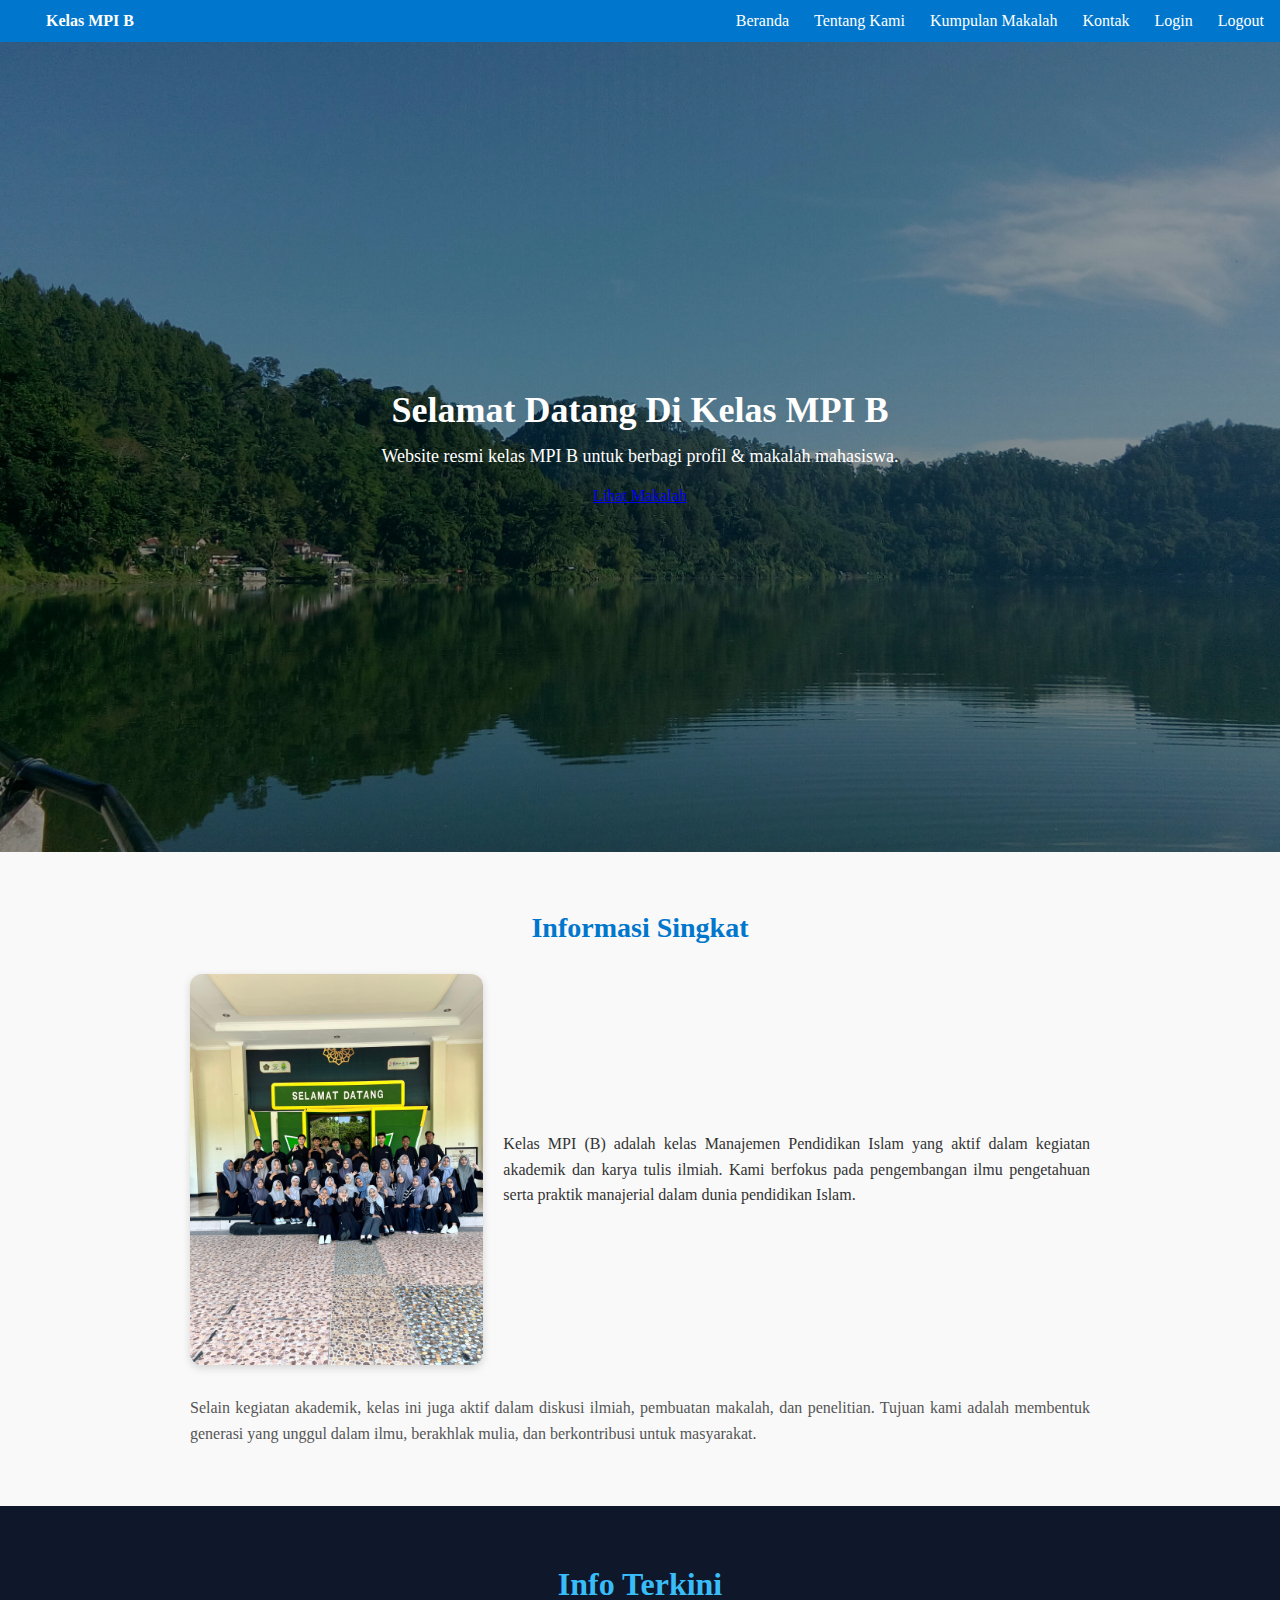
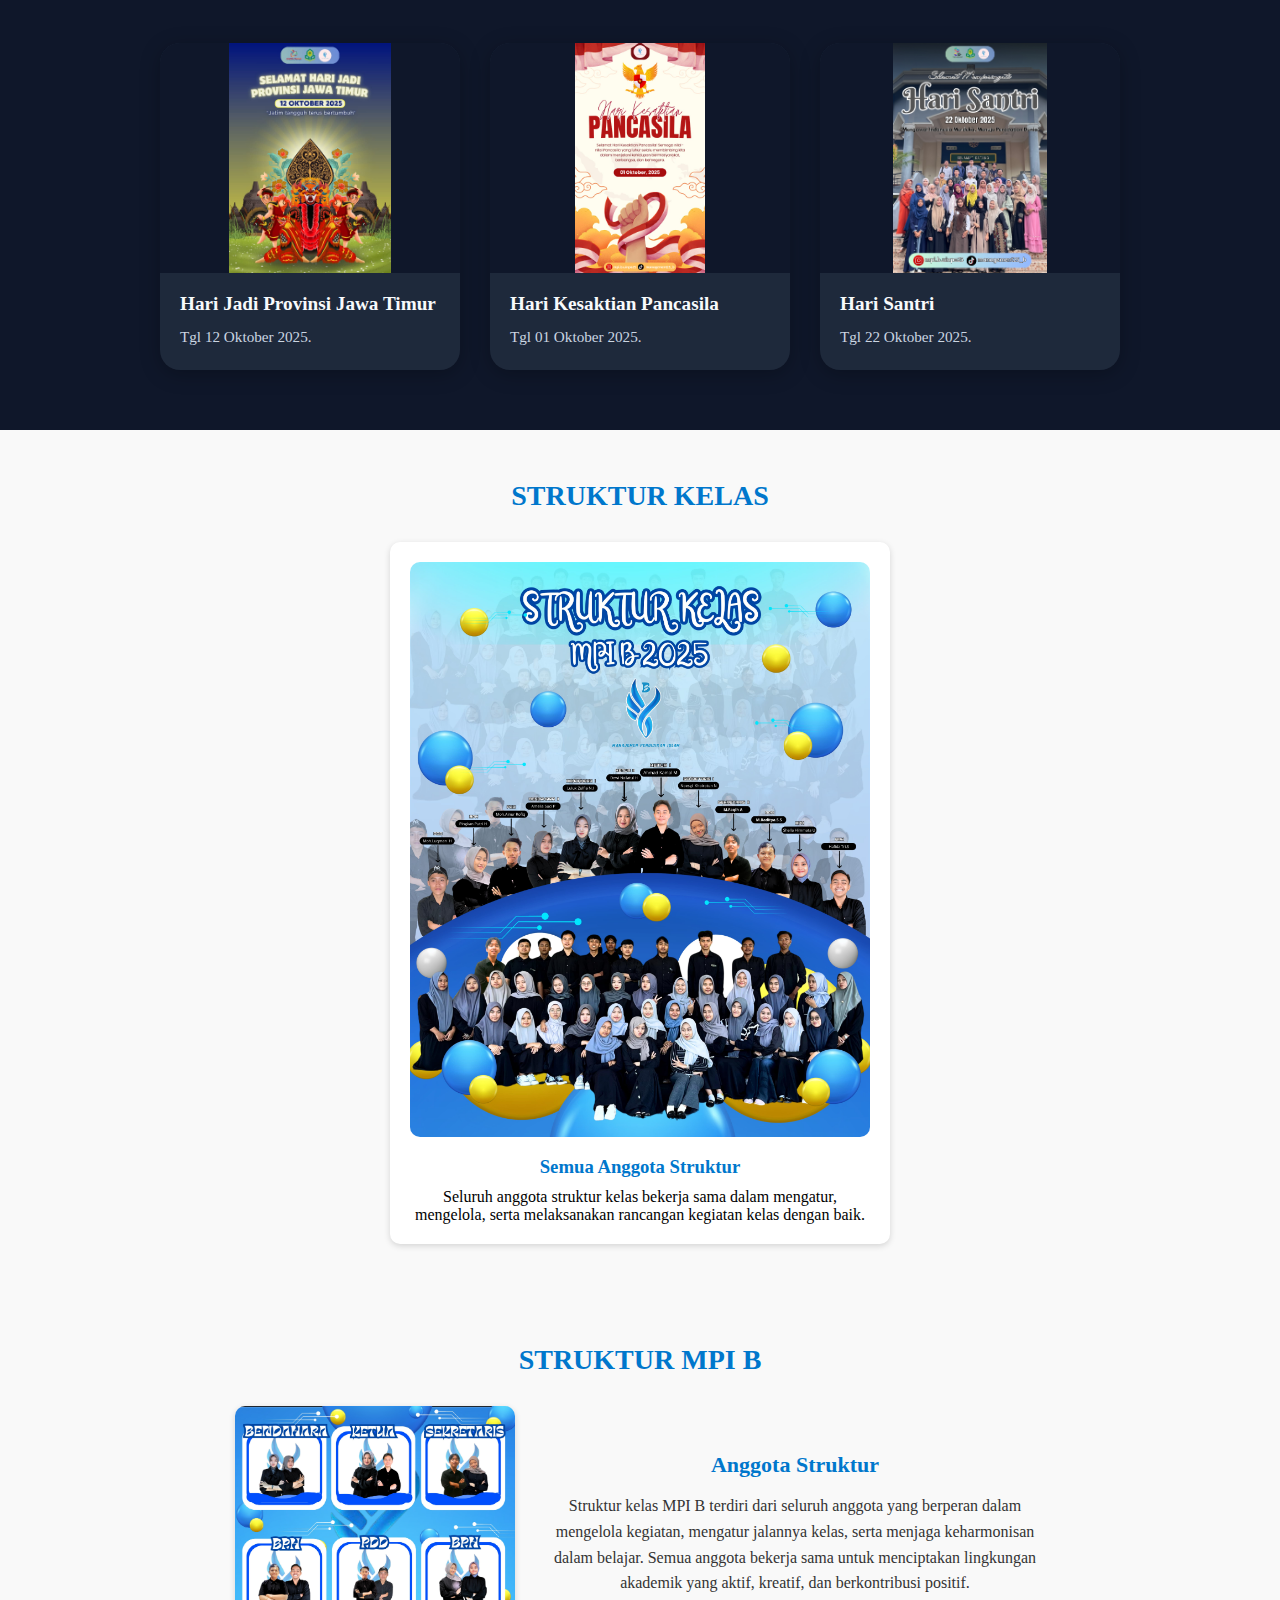
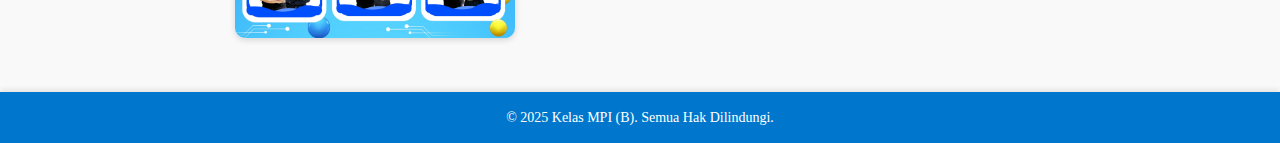
<file: index.html>
<!DOCTYPE html>
<html lang="id">
<head>
  <meta charset="UTF-8">
  <meta name="viewport" content="width=device-width, initial-scale=1.0">
  <title>Kelas MPI B - Beranda</title>
  <link rel="stylesheet" href="style.css">
  <link rel="stylesheet" href="https://cdnjs.cloudflare.com/ajax/libs/font-awesome/6.5.0/css/all.min.css">

</head>
<body>
  <header class="navbar">
  <div class="nav-container">
    <!-- User Info + Logo di kiri -->
    <div class="left-section">
      <div id="user-info" class="user-info"></div>
      <a class="logo">Kelas MPI B</a>
    </div>

    <!-- Menu desktop -->
    <nav class="nav-links">
      <a href="index.html">Beranda</a>
      <a href="tentang.html">Tentang Kami</a>
      <a href="makalah.html">Kumpulan Makalah</a>
      <a href="kontak.html">Kontak</a>
      <a href="login.html" id="login-btn-desktop">Login</a>
<a href="#" id="logout-btn-desktop">Logout</a>
   </nav>

    <!-- Tombol hamburger -->
    <button class="menu-toggle" id="menuToggle">☰</button>
  </div>

  <!-- Menu mobile -->
  <div class="mobile-nav" id="mobileNav">
    <div id="user-info-mobile" class="user-info-mobile"></div>
    <a href="index.html">Beranda</a>
    <a href="tentang.html">Tentang Kami</a>
    <a href="makalah.html">Kumpulan Makalah</a>
    <a href="kontak.html">Kontak</a>
    <a href="login.html" id="login-btn-mobile">Login</a>
<a href="#" id="logout-btn-desktop">Logout</a>
  </div>
</header>


  <!-- Konten utama -->
  <main>
    <!-- Hero Section -->
    <section class="hero">
      <div class="hero-text">
        <h1>Selamat Datang Di Kelas MPI B</h1>
        <p>Website resmi kelas MPI B untuk berbagi profil & makalah mahasiswa.</p>
        <a href="makalah.html" class="cta-button">Lihat Makalah</a>
      </div>
    </section>

    <!-- Info Singkat -->
    <section class="about">
      <h2>Informasi Singkat</h2>
      <div class="about-content">
        <img src="data6.jpg" alt="Kelas MPI (B)">
        <p>
          Kelas MPI (B) adalah kelas Manajemen Pendidikan Islam yang aktif dalam kegiatan akademik 
          dan karya tulis ilmiah. Kami berfokus pada pengembangan ilmu pengetahuan serta praktik 
          manajerial dalam dunia pendidikan Islam.
        </p>
      </div>
      <div class="about-extra">
        <p>
          Selain kegiatan akademik, kelas ini juga aktif dalam diskusi ilmiah, pembuatan makalah, 
          dan penelitian. Tujuan kami adalah membentuk generasi yang unggul dalam ilmu, berakhlak 
          mulia, dan berkontribusi untuk masyarakat.
        </p>
      </div>
    </section>

<!-- ===== INFO TERKINI ===== -->
<section class="latest-info">
  <h2>Info Terkini</h2>

  <div class="brochure-container">
    <div class="brochure-card">
      <img src="info1.jpg" alt="Brosur Info 1">
      <div class="card-body">
        <h3>Hari Jadi Provinsi Jawa Timur</h3>
        <p>Tgl 12 Oktober 2025.</p>
      </div>
    </div>

    <div class="brochure-card">
      <img src="info2.jpg" alt="Brosur Info 2">
      <div class="card-body">
        <h3>Hari Kesaktian Pancasila</h3>
        <p>Tgl 01 Oktober 2025.</p>
      </div>
    </div>

    <!-- Card tambahan -->
    <div class="brochure-card">
      <img src="info3.jpg" alt="Brosur Info 3">
      <div class="card-body">
        <h3>Hari Santri</h3>
        <p>Tgl 22 Oktober 2025.</p>
      </div>
    </div>
  </div>
</section>


  

    <!-- Struktur Kelas -->
    <section class="struktur">
      <h2>STRUKTUR KELAS</h2>
      <div class="struktur-container">
        <div class="struktur-box">
          <img src="data5.jpg" alt="Struktur Kelas">
          <h3>Semua Anggota Struktur</h3>
          <p>Seluruh anggota struktur kelas bekerja sama dalam mengatur, mengelola, serta melaksanakan rancangan kegiatan kelas dengan baik.</p>
        </div>
      </div>
    </section>

    <!-- Struktur MPI B -->
    <section class="struktur">
      <h2>STRUKTUR MPI B</h2>
      <div class="struktur-flex">
        <div class="struktur-img">
          <img src="data4.jpg" alt="Struktur MPI B">
        </div>
        <div class="struktur-text">
          <h3>Anggota Struktur</h3>
          <p>
            Struktur kelas MPI B terdiri dari seluruh anggota yang berperan dalam mengelola kegiatan, 
            mengatur jalannya kelas, serta menjaga keharmonisan dalam belajar. 
            Semua anggota bekerja sama untuk menciptakan lingkungan akademik yang aktif, 
            kreatif, dan berkontribusi positif.
          </p>
        </div>
      </div>
    </section>
  </main>

  <!-- Footer -->
  <footer>
    <p>&copy; 2025 Kelas MPI (B). Semua Hak Dilindungi.</p>
  </footer>

  <script src="script.js"></script>
</body>
</html>
</file>
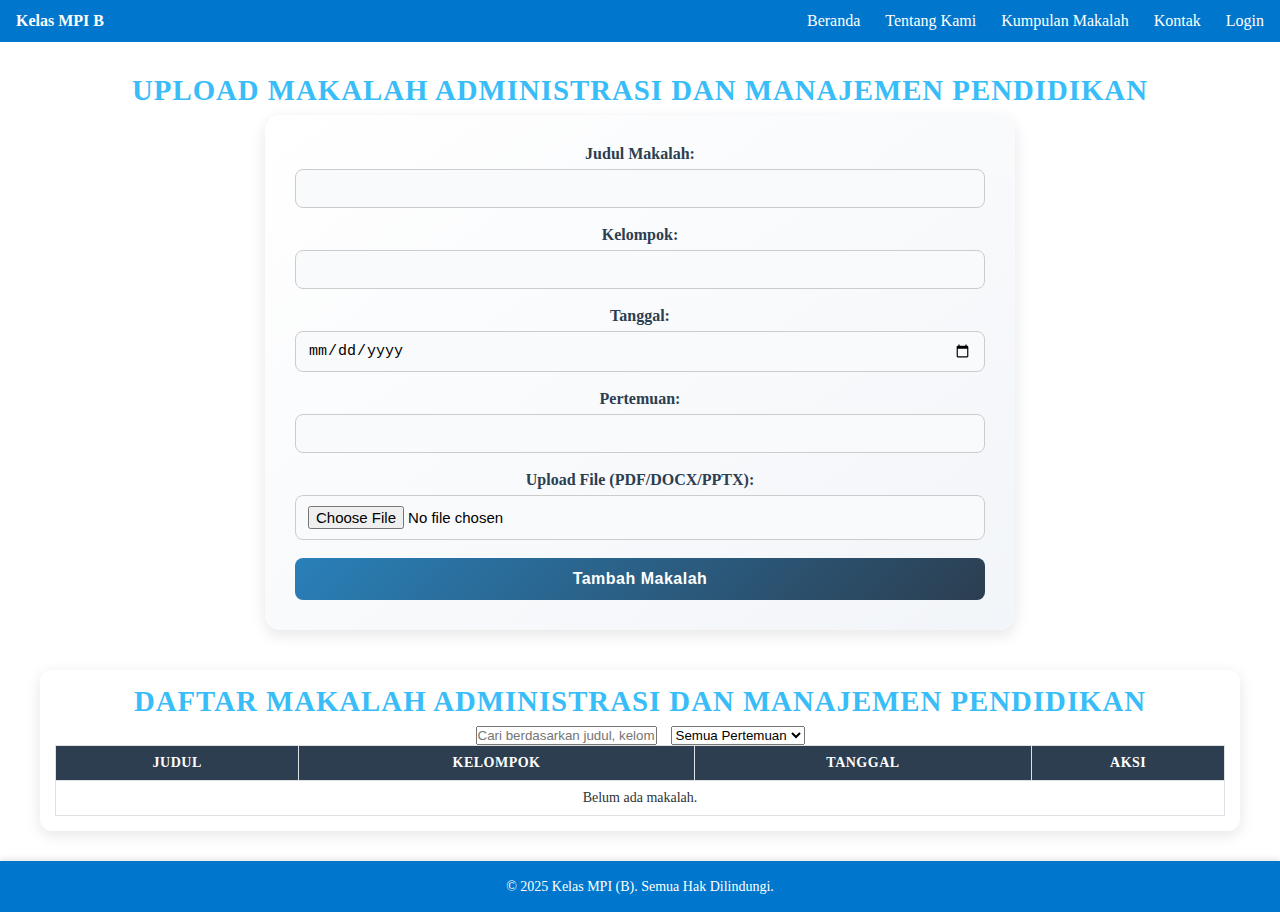
<file: administrasi_dan_manajemen_pendidikan.html>
<!DOCTYPE html>
<html lang="id">
<head>
  <meta charset="UTF-8">
  <meta name="viewport" content="width=device-width, initial-scale=1.0">
  <title>Kumpulan Makalah - Kelas MPI B</title>
  <link rel="stylesheet" href="style.css">
  <link rel="stylesheet" href="https://cdnjs.cloudflare.com/ajax/libs/font-awesome/6.5.0/css/all.min.css">
</head>
<body>

 <header class="navbar">
  <div class="nav-container">
    <!-- Logo -->
    <a class="logo">Kelas MPI B</a>

    <!-- Tombol hamburger (mobile) -->
    <button class="menu-toggle" id="menuToggle">☰</button>

    <!-- Menu desktop -->
    <nav class="nav-links">
      <a href="index.html">Beranda</a>
      <a href="tentang.html">Tentang Kami</a>
      <a href="makalah.html">Kumpulan Makalah</a>
      <a href="kontak.html">Kontak</a>
      <a href="login.html" id="login-btn-desktop">Login</a>
      <a href="login.html" id="logout-btn-desktop" class="cta-button" style="display:none;">Logout</a>
    </nav>
  </div>

  <!-- Menu mobile -->
  <div class="mobile-nav" id="mobileNav">
    <a href="index.html">Beranda</a>
    <a href="tentang.html">Tentang Kami</a>
    <a href="makalah.html">Kumpulan Makalah</a>
    <a href="kontak.html">Kontak</a>
    <a href="login.html" id="login-btn-mobile">Login</a>
    <a href="login.html" class="cta-button" id="logout-btn-mobile" style="display:none;">Logout</a>
  </div>
</header>

<!-- ============================== -->
<!-- SECTION UPLOAD MAKALAH -->
<!-- ============================== -->
  <!-- ===== MAIN CONTENT ===== -->
    <main>
<section class="upload-section">
  <h2 class="upload-title">Upload Makalah  Administrasi Dan Manajemen Pendidikan</h2>

  <form id="makalahForm">
    <label>Judul Makalah:</label>
    <input type="text" id="judul" required>

    <label>Kelompok:</label>
    <input type="text" id="kelompok" required>

    <label>Tanggal:</label>
    <input type="date" id="tanggal" required>

    <label>Pertemuan:</label>
    <input type="number" id="pertemuan" required>

    <label>Upload File (PDF/DOCX/PPTX):</label>
    <input type="file" id="file" accept=".pdf,.doc,.docx,.ppt,.pptx">

    <div class="button-group">
      <button type="submit" id="submitBtn">Tambah Makalah</button>
      <button type="button" id="updateBtn" style="display:none;">Update</button>
      <button type="button" id="cancelBtn" style="display:none;">Batal</button>
    </div>
  </form>
</section>


<!-- Table Section -->
<section class="table-section">
  <h2 class="upload-title">Daftar Makalah Administrasi Dan Manajemen Pendidikan</h2>

  <div class="search-filter">
    <input type="text" id="searchInput" placeholder="Cari berdasarkan judul, kelompok, atau pertemuan...">
  </div>

  <table id="makalahTable">
    <thead>
      <tr>
        <th>Judul</th>
        <th>Kelompok</th>
        <th>Tanggal</th>
        <th>Pertemuan</th>
        <th>Nama File</th>
        <th>Aksi</th>
      </tr>
    </thead>
    <tbody></tbody>
  </table>
</section>
</main>
<!-- Footer -->
<footer>
  <p>&copy; 2025 Kelas MPI (B). Semua Hak Dilindungi.</p>
</footer>

<script src="administrasi_dan_manajemen_pendidikan.js"></script>
<script src="script.js"></script>

</body>
</html>
</file>
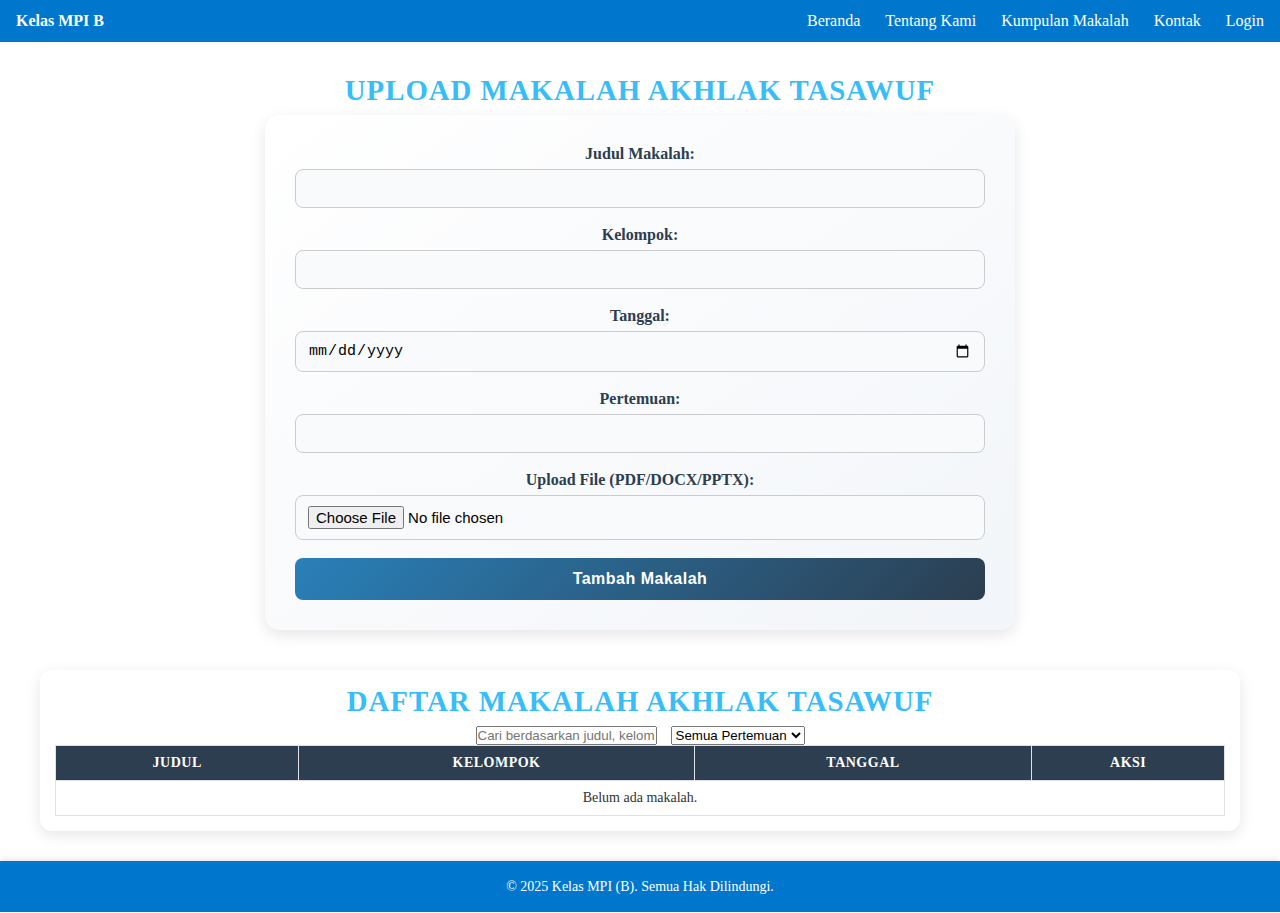
<file: akhlak_tasawuf.html>
<!DOCTYPE html>
<html lang="id">
<head>
  <meta charset="UTF-8">
  <meta name="viewport" content="width=device-width, initial-scale=1.0">
  <title>Kumpulan Makalah - Kelas MPI B</title>
  <link rel="stylesheet" href="style.css">
  <link rel="stylesheet" href="https://cdnjs.cloudflare.com/ajax/libs/font-awesome/6.5.0/css/all.min.css">
</head>
<body>

 <header class="navbar">
  <div class="nav-container">
    <!-- Logo -->
    <a class="logo">Kelas MPI B</a>

    <!-- Tombol hamburger (mobile) -->
    <button class="menu-toggle" id="menuToggle">☰</button>

    <!-- Menu desktop -->
    <nav class="nav-links">
      <a href="index.html">Beranda</a>
      <a href="tentang.html">Tentang Kami</a>
      <a href="makalah.html">Kumpulan Makalah</a>
      <a href="kontak.html">Kontak</a>
      <a href="login.html" id="login-btn-desktop">Login</a>
      <a href="login.html" id="logout-btn-desktop" class="cta-button" style="display:none;">Logout</a>
    </nav>
  </div>

  <!-- Menu mobile -->
  <div class="mobile-nav" id="mobileNav">
    <a href="index.html">Beranda</a>
    <a href="tentang.html">Tentang Kami</a>
    <a href="makalah.html">Kumpulan Makalah</a>
    <a href="kontak.html">Kontak</a>
    <a href="login.html" id="login-btn-mobile">Login</a>
    <a href="login.html" class="cta-button" id="logout-btn-mobile" style="display:none;">Logout</a>
  </div>
</header>

<!-- ============================== -->
<!-- SECTION UPLOAD MAKALAH -->
<!-- ============================== -->
  <!-- ===== MAIN CONTENT ===== -->
    <main>
<section class="upload-section">
  <h2 class="upload-title">Upload Makalah Akhlak Tasawuf</h2>

  <form id="makalahForm">
    <label>Judul Makalah:</label>
    <input type="text" id="judul" required>

    <label>Kelompok:</label>
    <input type="text" id="kelompok" required>

    <label>Tanggal:</label>
    <input type="date" id="tanggal" required>

    <label>Pertemuan:</label>
    <input type="number" id="pertemuan" required>

    <label>Upload File (PDF/DOCX/PPTX):</label>
    <input type="file" id="file" accept=".pdf,.doc,.docx,.ppt,.pptx">

    <div class="button-group">
      <button type="submit" id="submitBtn">Tambah Makalah</button>
      <button type="button" id="updateBtn" style="display:none;">Update</button>
      <button type="button" id="cancelBtn" style="display:none;">Batal</button>
    </div>
  </form>
</section>


<!-- Table Section -->
<section class="table-section">
  <h2 class="upload-title">Daftar Makalah Akhlak Tasawuf</h2>

  <div class="search-filter">
    <input type="text" id="searchInput" placeholder="Cari berdasarkan judul, kelompok, atau pertemuan...">
  </div>

  <table id="makalahTable">
    <thead>
      <tr>
        <th>Judul</th>
        <th>Kelompok</th>
        <th>Tanggal</th>
        <th>Pertemuan</th>
        <th>Nama File</th>
        <th>Aksi</th>
      </tr>
    </thead>
    <tbody></tbody>
  </table>
</section>
</main>
<!-- Footer -->
<footer>
  <p>&copy; 2025 Kelas MPI (B). Semua Hak Dilindungi.</p>
</footer>

<script src="akhlak_tasawuf.js"></script>
<script src="script.js"></script>

</body>
</html>
</file>
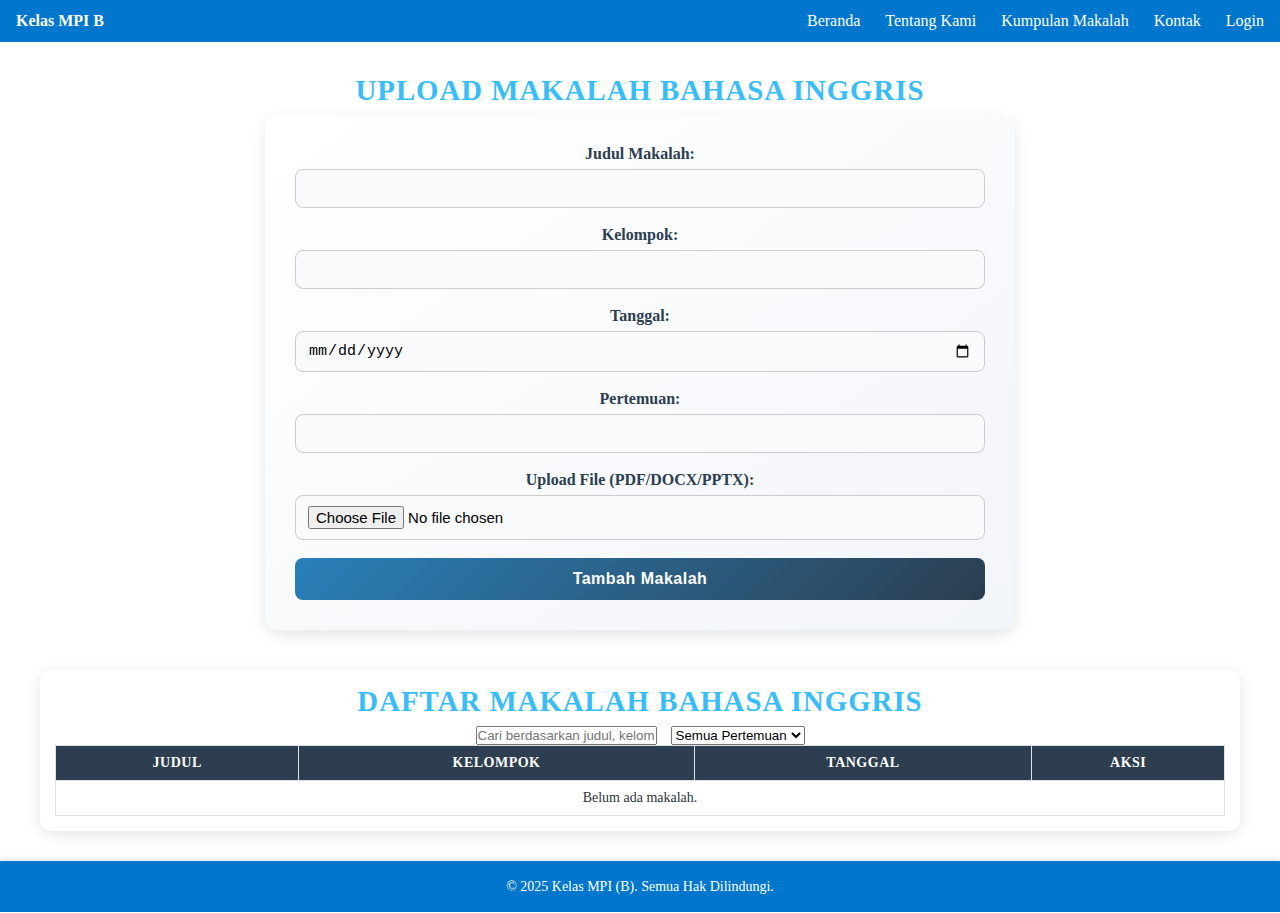
<file: bahasa_inggris.html>
<!DOCTYPE html>
<html lang="id">
<head>
  <meta charset="UTF-8">
  <meta name="viewport" content="width=device-width, initial-scale=1.0">
  <title>Kumpulan Makalah - Kelas MPI B</title>
  <link rel="stylesheet" href="style.css">
  <link rel="stylesheet" href="https://cdnjs.cloudflare.com/ajax/libs/font-awesome/6.5.0/css/all.min.css">
</head>
<body>

 <header class="navbar">
  <div class="nav-container">
    <!-- Logo -->
    <a class="logo">Kelas MPI B</a>

    <!-- Tombol hamburger (mobile) -->
    <button class="menu-toggle" id="menuToggle">☰</button>

    <!-- Menu desktop -->
    <nav class="nav-links">
      <a href="index.html">Beranda</a>
      <a href="tentang.html">Tentang Kami</a>
      <a href="makalah.html">Kumpulan Makalah</a>
      <a href="kontak.html">Kontak</a>
      <a href="login.html" id="login-btn-desktop">Login</a>
      <a href="login.html" id="logout-btn-desktop" class="cta-button" style="display:none;">Logout</a>
    </nav>
  </div>

  <!-- Menu mobile -->
  <div class="mobile-nav" id="mobileNav">
    <a href="index.html">Beranda</a>
    <a href="tentang.html">Tentang Kami</a>
    <a href="makalah.html">Kumpulan Makalah</a>
    <a href="kontak.html">Kontak</a>
    <a href="login.html" id="login-btn-mobile">Login</a>
    <a href="login.html" class="cta-button" id="logout-btn-mobile" style="display:none;">Logout</a>
  </div>
</header>

<!-- ============================== -->
<!-- SECTION UPLOAD MAKALAH -->
<!-- ============================== -->
  <!-- ===== MAIN CONTENT ===== -->
    <main>
<section class="upload-section">
  <h2 class="upload-title">Upload Makalah Bahasa Inggris</h2>

  <form id="makalahForm">
    <label>Judul Makalah:</label>
    <input type="text" id="judul" required>

    <label>Kelompok:</label>
    <input type="text" id="kelompok" required>

    <label>Tanggal:</label>
    <input type="date" id="tanggal" required>

    <label>Pertemuan:</label>
    <input type="number" id="pertemuan" required>

    <label>Upload File (PDF/DOCX/PPTX):</label>
    <input type="file" id="file" accept=".pdf,.doc,.docx,.ppt,.pptx">

    <div class="button-group">
      <button type="submit" id="submitBtn">Tambah Makalah</button>
      <button type="button" id="updateBtn" style="display:none;">Update</button>
      <button type="button" id="cancelBtn" style="display:none;">Batal</button>
    </div>
  </form>
</section>


<!-- Table Section -->
<section class="table-section">
  <h2 class="upload-title">Daftar Makalah Bahasa Inggris</h2>

  <div class="search-filter">
    <input type="text" id="searchInput" placeholder="Cari berdasarkan judul, kelompok, atau pertemuan...">
  </div>

  <table id="makalahTable">
    <thead>
      <tr>
        <th>Judul</th>
        <th>Kelompok</th>
        <th>Tanggal</th>
        <th>Pertemuan</th>
        <th>Nama File</th>
        <th>Aksi</th>
      </tr>
    </thead>
    <tbody></tbody>
  </table>
</section>
</main>
<!-- Footer -->
<footer>
  <p>&copy; 2025 Kelas MPI (B). Semua Hak Dilindungi.</p>
</footer>

<script src="bahasa_inggris.js"></script>
<script src="script.js"></script>

</body>
</html>
</file>
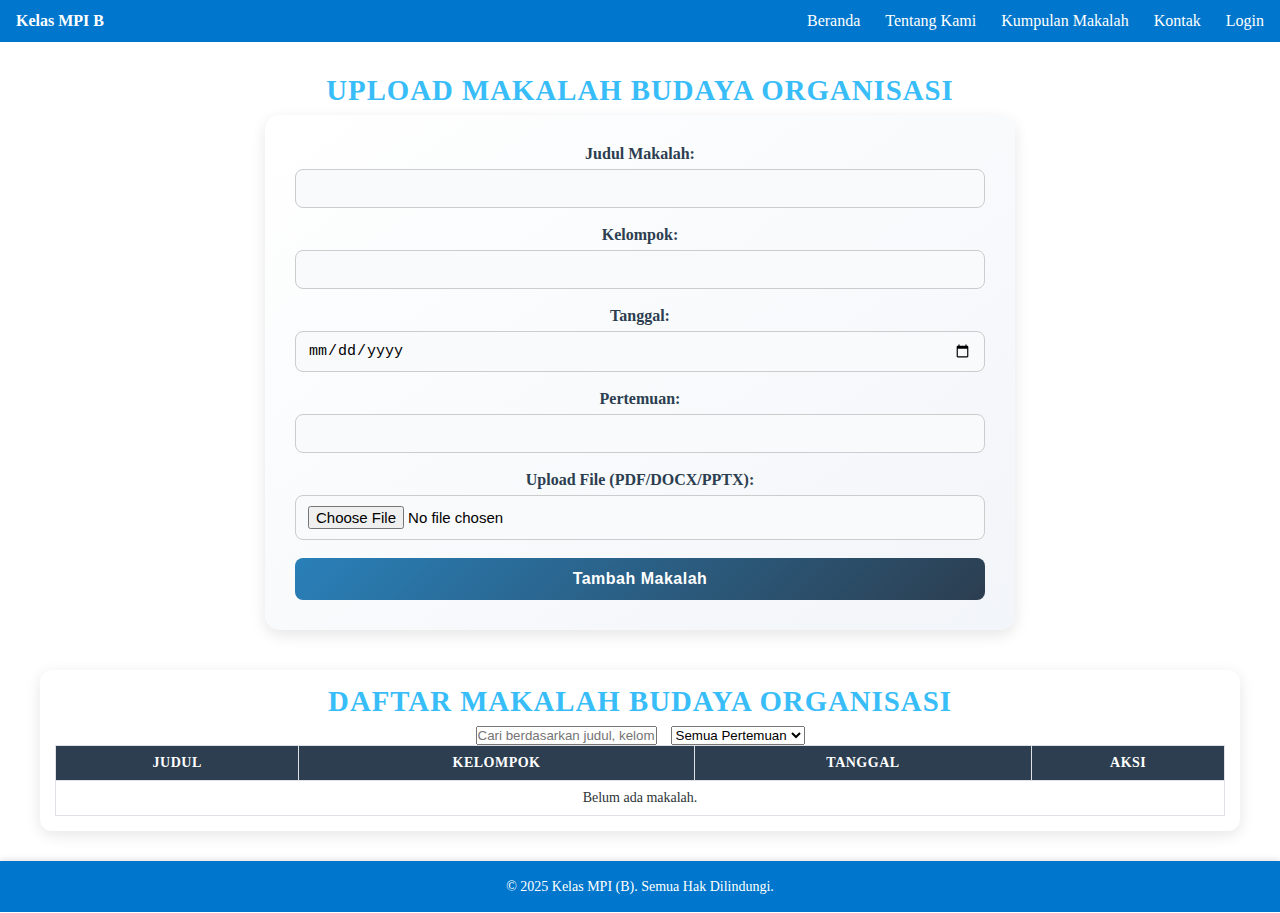
<file: budaya_organisasi.html>
<!DOCTYPE html>
<html lang="id">
<head>
  <meta charset="UTF-8">
  <meta name="viewport" content="width=device-width, initial-scale=1.0">
  <title>Kumpulan Makalah - Kelas MPI B</title>
  <link rel="stylesheet" href="style.css">
  <link rel="stylesheet" href="https://cdnjs.cloudflare.com/ajax/libs/font-awesome/6.5.0/css/all.min.css">
</head>
<body>

 <header class="navbar">
  <div class="nav-container">
    <!-- Logo -->
    <a class="logo">Kelas MPI B</a>

    <!-- Tombol hamburger (mobile) -->
    <button class="menu-toggle" id="menuToggle">☰</button>

    <!-- Menu desktop -->
    <nav class="nav-links">
      <a href="index.html">Beranda</a>
      <a href="tentang.html">Tentang Kami</a>
      <a href="makalah.html">Kumpulan Makalah</a>
      <a href="kontak.html">Kontak</a>
      <a href="login.html" id="login-btn-desktop">Login</a>
      <a href="login.html" id="logout-btn-desktop" class="cta-button" style="display:none;">Logout</a>
    </nav>
  </div>

  <!-- Menu mobile -->
  <div class="mobile-nav" id="mobileNav">
    <a href="index.html">Beranda</a>
    <a href="tentang.html">Tentang Kami</a>
    <a href="makalah.html">Kumpulan Makalah</a>
    <a href="kontak.html">Kontak</a>
    <a href="login.html" id="login-btn-mobile">Login</a>
    <a href="login.html" class="cta-button" id="logout-btn-mobile" style="display:none;">Logout</a>
  </div>
</header>

<!-- ============================== -->
<!-- SECTION UPLOAD MAKALAH -->
<!-- ============================== -->
 <!-- ===== MAIN CONTENT ===== -->
  <main>
<section class="upload-section">
  <h2 class="upload-title">Upload Makalah Budaya Organisasi</h2>

  <form id="makalahForm">
    <label>Judul Makalah:</label>
    <input type="text" id="judul" required>

    <label>Kelompok:</label>
    <input type="text" id="kelompok" required>

    <label>Tanggal:</label>
    <input type="date" id="tanggal" required>

    <label>Pertemuan:</label>
    <input type="number" id="pertemuan" required>

    <label>Upload File (PDF/DOCX/PPTX):</label>
    <input type="file" id="file" accept=".pdf,.doc,.docx,.ppt,.pptx">

    <div class="button-group">
      <button type="submit" id="submitBtn">Tambah Makalah</button>
      <button type="button" id="updateBtn" style="display:none;">Update</button>
      <button type="button" id="cancelBtn" style="display:none;">Batal</button>
    </div>
  </form>
</section>


<!-- Table Section -->
<section class="table-section">
  <h2 class="upload-title">Daftar Makalah Budaya Organisasi</h2>

  <div class="search-filter">
    <input type="text" id="searchInput" placeholder="Cari berdasarkan judul, kelompok, atau pertemuan...">
  </div>

  <table id="makalahTable">
    <thead>
      <tr>
        <th>Judul</th>
        <th>Kelompok</th>
        <th>Tanggal</th>
        <th>Pertemuan</th>
        <th>Nama File</th>
        <th>Aksi</th>
      </tr>
    </thead>
    <tbody></tbody>
  </table>
</section>
</main>
<!-- Footer -->
<footer>
  <p>&copy; 2025 Kelas MPI (B). Semua Hak Dilindungi.</p>
</footer>

<script src="budaya_organisasi.js"></script>
<script src="script.js"></script>

</body>
</html>
</file>
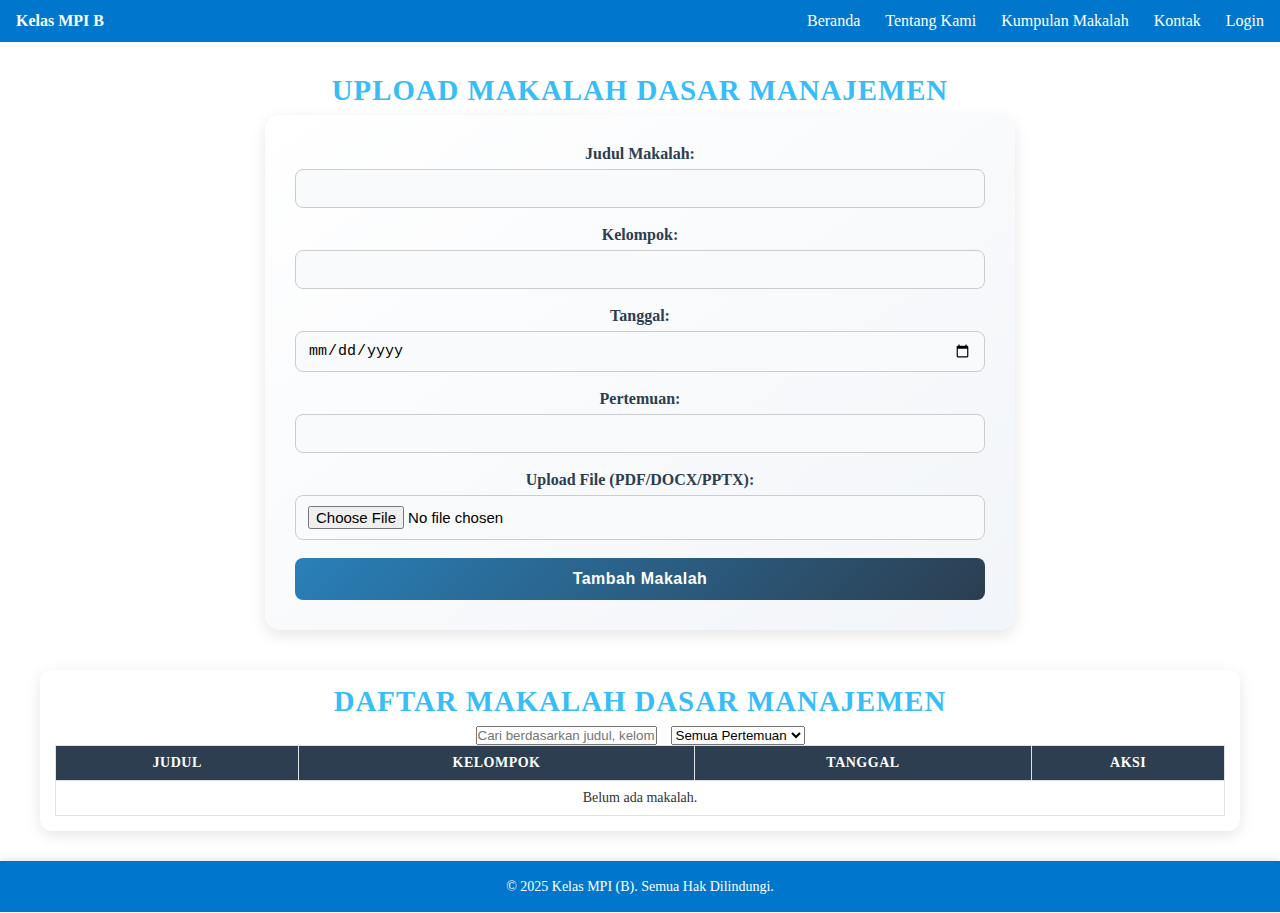
<file: dasar_dasar_manajemen.html>
<!DOCTYPE html>
<html lang="id">
<head>
  <meta charset="UTF-8">
  <meta name="viewport" content="width=device-width, initial-scale=1.0">
  <title>Kumpulan Makalah - Kelas MPI B</title>
  <link rel="stylesheet" href="style.css">
  <link rel="stylesheet" href="https://cdnjs.cloudflare.com/ajax/libs/font-awesome/6.5.0/css/all.min.css">
</head>
<body>

 <header class="navbar">
  <div class="nav-container">
    <!-- Logo -->
    <a class="logo">Kelas MPI B</a>

    <!-- Tombol hamburger (mobile) -->
    <button class="menu-toggle" id="menuToggle">☰</button>

    <!-- Menu desktop -->
    <nav class="nav-links">
      <a href="index.html">Beranda</a>
      <a href="tentang.html">Tentang Kami</a>
      <a href="makalah.html">Kumpulan Makalah</a>
      <a href="kontak.html">Kontak</a>
      <a href="login.html" id="login-btn-desktop">Login</a>
      <a href="login.html" id="logout-btn-desktop" class="cta-button" style="display:none;">Logout</a>
    </nav>
  </div>

  <!-- Menu mobile -->
  <div class="mobile-nav" id="mobileNav">
    <a href="index.html">Beranda</a>
    <a href="tentang.html">Tentang Kami</a>
    <a href="makalah.html">Kumpulan Makalah</a>
    <a href="kontak.html">Kontak</a>
    <a href="login.html" id="login-btn-mobile">Login</a>
    <a href="login.html" class="cta-button" id="logout-btn-mobile" style="display:none;">Logout</a>
  </div>
</header>

<!-- ============================== -->
<!-- SECTION UPLOAD MAKALAH -->
<!-- ============================== -->
 <!-- ===== MAIN CONTENT ===== -->
  <main>
<section class="upload-section">
  <h2 class="upload-title">Upload Makalah Dasar Manajemen</h2>

  <form id="makalahForm">
    <label>Judul Makalah:</label>
    <input type="text" id="judul" required>

    <label>Kelompok:</label>
    <input type="text" id="kelompok" required>

    <label>Tanggal:</label>
    <input type="date" id="tanggal" required>

    <label>Pertemuan:</label>
    <input type="number" id="pertemuan" required>

    <label>Upload File (PDF/DOCX/PPTX):</label>
    <input type="file" id="file" accept=".pdf,.doc,.docx,.ppt,.pptx">

    <div class="button-group">
      <button type="submit" id="submitBtn">Tambah Makalah</button>
      <button type="button" id="updateBtn" style="display:none;">Update</button>
      <button type="button" id="cancelBtn" style="display:none;">Batal</button>
    </div>
  </form>
</section>


<!-- Table Section -->
<section class="table-section">
  <h2 class="upload-title">Daftar Makalah dasar Manajemen</h2>

  <div class="search-filter">
    <input type="text" id="searchInput" placeholder="Cari berdasarkan judul, kelompok, atau pertemuan...">
  </div>

  <table id="makalahTable">
    <thead>
      <tr>
        <th>Judul</th>
        <th>Kelompok</th>
        <th>Tanggal</th>
        <th>Pertemuan</th>
        <th>Nama File</th>
        <th>Aksi</th>
      </tr>
    </thead>
    <tbody></tbody>
  </table>
</section>
</main>
<!-- Footer -->
<footer>
  <p>&copy; 2025 Kelas MPI (B). Semua Hak Dilindungi.</p>
</footer>

<script src="dasar_dasar_manajemen.js"></script>
<script src="script.js"></script>

</body>
</html>
</file>
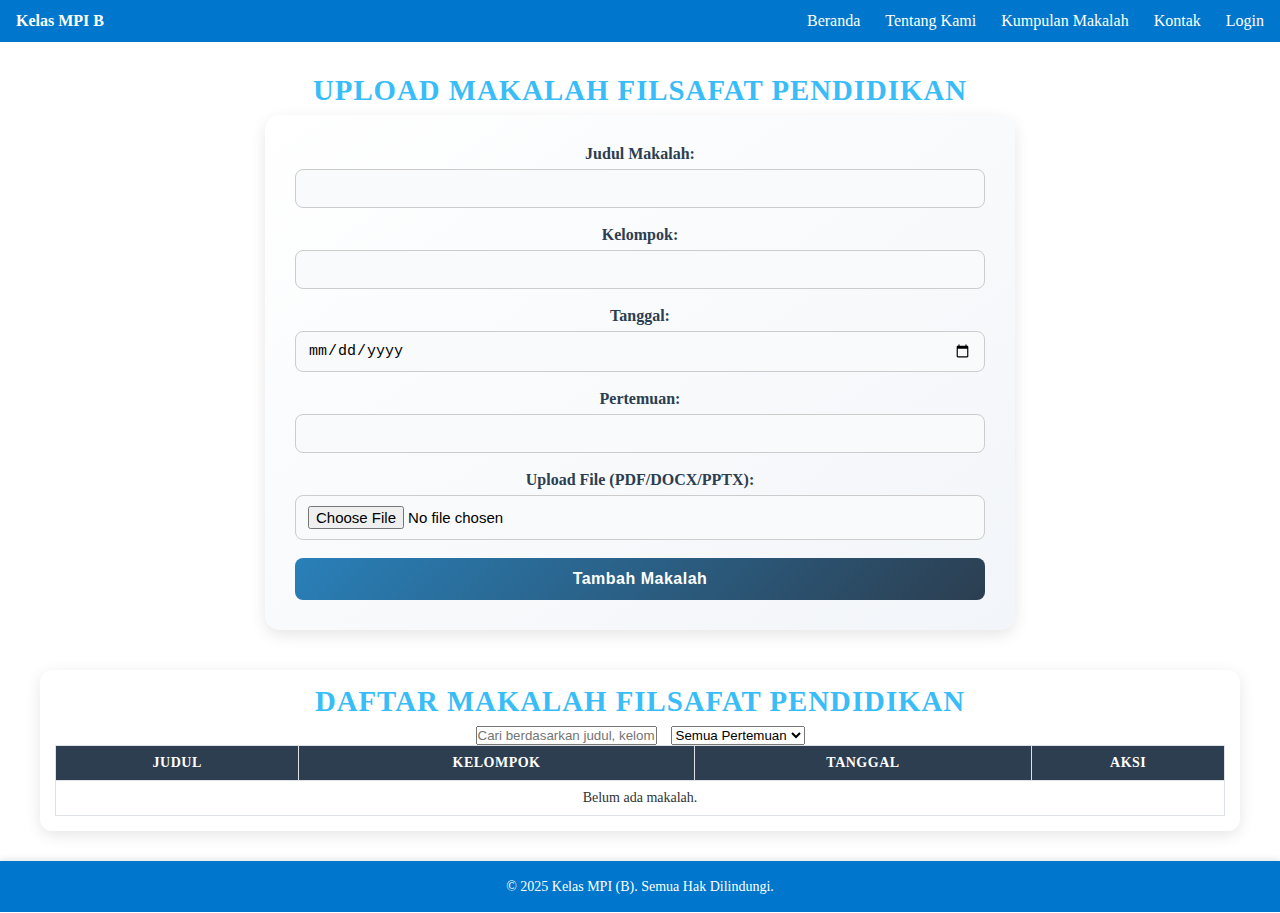
<file: filsafat_pendidikan.html>
<!DOCTYPE html>
<html lang="id">
<head>
  <meta charset="UTF-8">
  <meta name="viewport" content="width=device-width, initial-scale=1.0">
  <title>Kumpulan Makalah - Kelas MPI B</title>
  <link rel="stylesheet" href="style.css">
  <link rel="stylesheet" href="https://cdnjs.cloudflare.com/ajax/libs/font-awesome/6.5.0/css/all.min.css">
</head>
<body>

 <header class="navbar">
  <div class="nav-container">
    <!-- Logo -->
    <a class="logo">Kelas MPI B</a>

    <!-- Tombol hamburger (mobile) -->
    <button class="menu-toggle" id="menuToggle">☰</button>

    <!-- Menu desktop -->
    <nav class="nav-links">
      <a href="index.html">Beranda</a>
      <a href="tentang.html">Tentang Kami</a>
      <a href="makalah.html">Kumpulan Makalah</a>
      <a href="kontak.html">Kontak</a>
      <a href="login.html" id="login-btn-desktop">Login</a>
      <a href="login.html" id="logout-btn-desktop" class="cta-button" style="display:none;">Logout</a>
    </nav>
  </div>

  <!-- Menu mobile -->
  <div class="mobile-nav" id="mobileNav">
    <a href="index.html">Beranda</a>
    <a href="tentang.html">Tentang Kami</a>
    <a href="makalah.html">Kumpulan Makalah</a>
    <a href="kontak.html">Kontak</a>
    <a href="login.html" id="login-btn-mobile">Login</a>
    <a href="login.html" class="cta-button" id="logout-btn-mobile" style="display:none;">Logout</a>
  </div>
</header>

<!-- ============================== -->
<!-- SECTION UPLOAD MAKALAH -->
<!-- ============================== -->
 <!-- ===== MAIN CONTENT ===== -->
  <main>
<section class="upload-section">
  <h2 class="upload-title">Upload Makalah  Filsafat Pendidikan</h2>

  <form id="makalahForm">
    <label>Judul Makalah:</label>
    <input type="text" id="judul" required>

    <label>Kelompok:</label>
    <input type="text" id="kelompok" required>

    <label>Tanggal:</label>
    <input type="date" id="tanggal" required>

    <label>Pertemuan:</label>
    <input type="number" id="pertemuan" required>

    <label>Upload File (PDF/DOCX/PPTX):</label>
    <input type="file" id="file" accept=".pdf,.doc,.docx,.ppt,.pptx">

    <div class="button-group">
      <button type="submit" id="submitBtn">Tambah Makalah</button>
      <button type="button" id="updateBtn" style="display:none;">Update</button>
      <button type="button" id="cancelBtn" style="display:none;">Batal</button>
    </div>
  </form>
</section>


<!-- Table Section -->
<section class="table-section">
  <h2 class="upload-title">Daftar Makalah Filsafat Pendidikan</h2>

  <div class="search-filter">
    <input type="text" id="searchInput" placeholder="Cari berdasarkan judul, kelompok, atau pertemuan...">
  </div>

  <table id="makalahTable">
    <thead>
      <tr>
        <th>Judul</th>
        <th>Kelompok</th>
        <th>Tanggal</th>
        <th>Pertemuan</th>
        <th>Nama File</th>
        <th>Aksi</th>
      </tr>
    </thead>
    <tbody></tbody>
  </table>
</section>
</main>
<!-- Footer -->
<footer>
  <p>&copy; 2025 Kelas MPI (B). Semua Hak Dilindungi.</p>
</footer>

<script src="filsafat_pendidikan.js"></script>
<script src="script.js"></script>

</body>
</html>
</file>
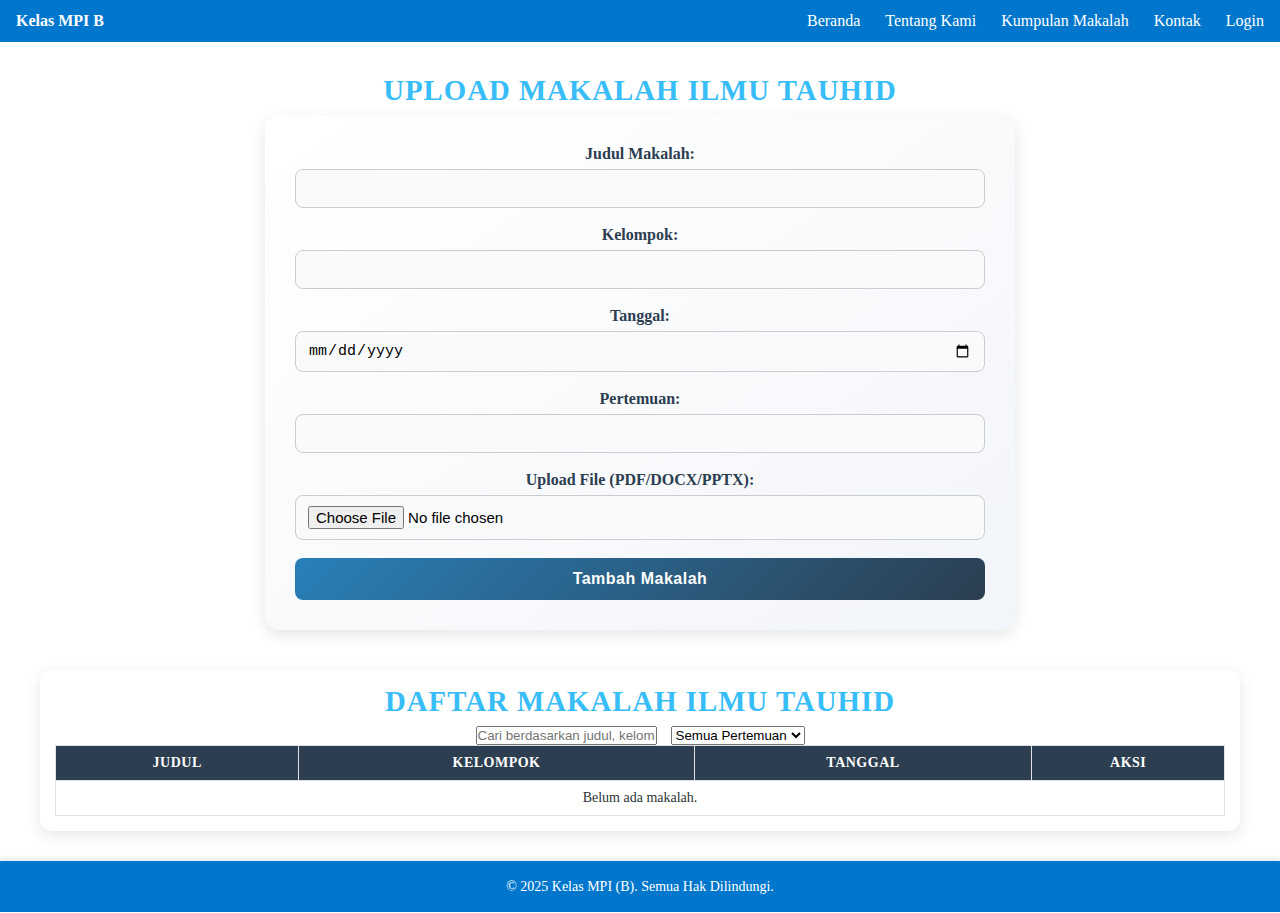
<file: ilmu_tauhid.html>
<!DOCTYPE html>
<html lang="id">
<head>
  <meta charset="UTF-8">
  <meta name="viewport" content="width=device-width, initial-scale=1.0">
  <title>Kumpulan Makalah - Kelas MPI B</title>
  <link rel="stylesheet" href="style.css">
  <link rel="stylesheet" href="https://cdnjs.cloudflare.com/ajax/libs/font-awesome/6.5.0/css/all.min.css">
</head>
<body>

 <header class="navbar">
  <div class="nav-container">
    <!-- Logo -->
    <a class="logo">Kelas MPI B</a>

    <!-- Tombol hamburger (mobile) -->
    <button class="menu-toggle" id="menuToggle">☰</button>

    <!-- Menu desktop -->
    <nav class="nav-links">
      <a href="index.html">Beranda</a>
      <a href="tentang.html">Tentang Kami</a>
      <a href="makalah.html">Kumpulan Makalah</a>
      <a href="kontak.html">Kontak</a>
      <a href="login.html" id="login-btn-desktop">Login</a>
      <a href="login.html" id="logout-btn-desktop" class="cta-button" style="display:none;">Logout</a>
    </nav>
  </div>

  <!-- Menu mobile -->
  <div class="mobile-nav" id="mobileNav">
    <a href="index.html">Beranda</a>
    <a href="tentang.html">Tentang Kami</a>
    <a href="makalah.html">Kumpulan Makalah</a>
    <a href="kontak.html">Kontak</a>
    <a href="login.html" id="login-btn-mobile">Login</a>
    <a href="login.html" class="cta-button" id="logout-btn-mobile" style="display:none;">Logout</a>
  </div>
</header>

<!-- ============================== -->
<!-- SECTION UPLOAD MAKALAH -->
<!-- ============================== -->
  <!-- ===== MAIN CONTENT ===== -->
    <main>
<section class="upload-section">
  <h2 class="upload-title">Upload Makalah Ilmu Tauhid</h2>

  <form id="makalahForm">
    <label>Judul Makalah:</label>
    <input type="text" id="judul" required>

    <label>Kelompok:</label>
    <input type="text" id="kelompok" required>

    <label>Tanggal:</label>
    <input type="date" id="tanggal" required>

    <label>Pertemuan:</label>
    <input type="number" id="pertemuan" required>

    <label>Upload File (PDF/DOCX/PPTX):</label>
    <input type="file" id="file" accept=".pdf,.doc,.docx,.ppt,.pptx">

    <div class="button-group">
      <button type="submit" id="submitBtn">Tambah Makalah</button>
      <button type="button" id="updateBtn" style="display:none;">Update</button>
      <button type="button" id="cancelBtn" style="display:none;">Batal</button>
    </div>
  </form>
</section>


<!-- Table Section -->
<section class="table-section">
  <h2 class="upload-title">Daftar Makalah Ilmu Tauhid</h2>

  <div class="search-filter">
    <input type="text" id="searchInput" placeholder="Cari berdasarkan judul, kelompok, atau pertemuan...">
  </div>

  <table id="makalahTable">
    <thead>
      <tr>
        <th>Judul</th>
        <th>Kelompok</th>
        <th>Tanggal</th>
        <th>Pertemuan</th>
        <th>Nama File</th>
        <th>Aksi</th>
      </tr>
    </thead>
    <tbody></tbody>
  </table>
</section>
</main>
<!-- Footer -->
<footer>
  <p>&copy; 2025 Kelas MPI (B). Semua Hak Dilindungi.</p>
</footer>

<script src="ilmu_tauhid.js"></script>
<script src="script.js"></script>

</body>
</html>
</file>
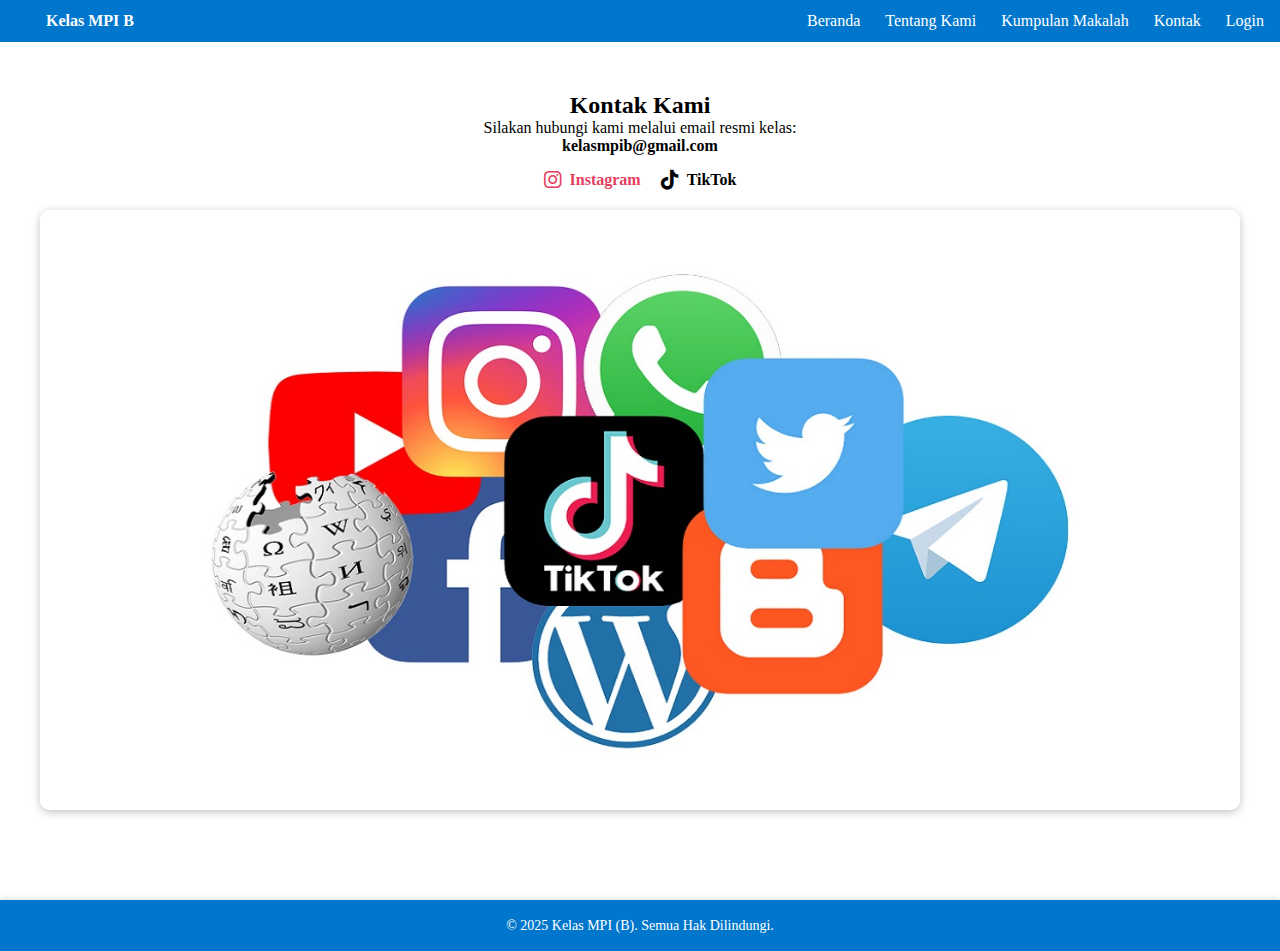
<file: kontak.html>
<!DOCTYPE html>
<html lang="id">
<head>
  <meta charset="UTF-8">
  <meta name="viewport" content="width=device-width, initial-scale=1.0">
  <title>Kontak - Kelas MPI B</title>
  <link rel="stylesheet" href="style.css">
  <link rel="stylesheet" href="https://cdnjs.cloudflare.com/ajax/libs/font-awesome/6.5.0/css/all.min.css">
</head>

<body>
    <header class="navbar">
  <div class="nav-container">
    <!-- User Info + Logo di kiri -->
    <div class="left-section">
      <div id="user-info" class="user-info"></div>
      <a class="logo">Kelas MPI B</a>
    </div>

    <!-- Menu desktop -->
    <nav class="nav-links">
      <a href="index.html">Beranda</a>
      <a href="tentang.html">Tentang Kami</a>
      <a href="makalah.html">Kumpulan Makalah</a>
      <a href="kontak.html">Kontak</a>
      <a href="login.html" id="login-btn-desktop">Login</a>
      <a href="login.html" id="logout-btn-desktop" class="cta-button" style="display:none;">Logout</a>
    </nav>

    <!-- Tombol hamburger -->
    <button class="menu-toggle" id="menuToggle">☰</button>
  </div>

  <!-- Menu mobile -->
  <div class="mobile-nav" id="mobileNav">
    <div id="user-info-mobile" class="user-info-mobile"></div>
    <a href="index.html">Beranda</a>
    <a href="tentang.html">Tentang Kami</a>
    <a href="makalah.html">Kumpulan Makalah</a>
    <a href="kontak.html">Kontak</a>
    <a href="login.html" id="login-btn-mobile">Login</a>
    <a href="login.html" id="logout-btn-mobile" class="cta-button" style="display:none;">Logout</a>
  </div>
</header>

  <main>
    <!-- Kontak Section -->
    <section class="contact">
      <h2>Kontak Kami</h2>
      <p>Silakan hubungi kami melalui email resmi kelas:</p>
      <p><b>kelasmpib@gmail.com</b></p>

      <!-- Sosial Media -->
      <div class="social-links">
        <a href="https://www.instagram.com/mpi.b_uinpo25?igsh=MWFpaHZ1dHRrMHhvNQ==" target="_blank" class="instagram">
          <i class="fab fa-instagram"></i> Instagram
        </a>
        <a href="https://www.tiktok.com/@management25_b?_t=ZS-90VSv0r0ypw&_r=1" target="_blank" class="tiktok">
          <i class="fab fa-tiktok"></i> TikTok
        </a>
      </div>

      <!-- Gambar tambahan -->
      <div class="contact-image">
        <img src="mediasosial.jpg" alt="Kontak MPI B">
      </div>
    </section>
  </main>

  <!-- Footer -->
  <footer>
    <p>&copy; 2025 Kelas MPI (B). Semua Hak Dilindungi.</p>
  </footer>

<script type="module" src="script.js"></script>
</body>
</html>
</file>
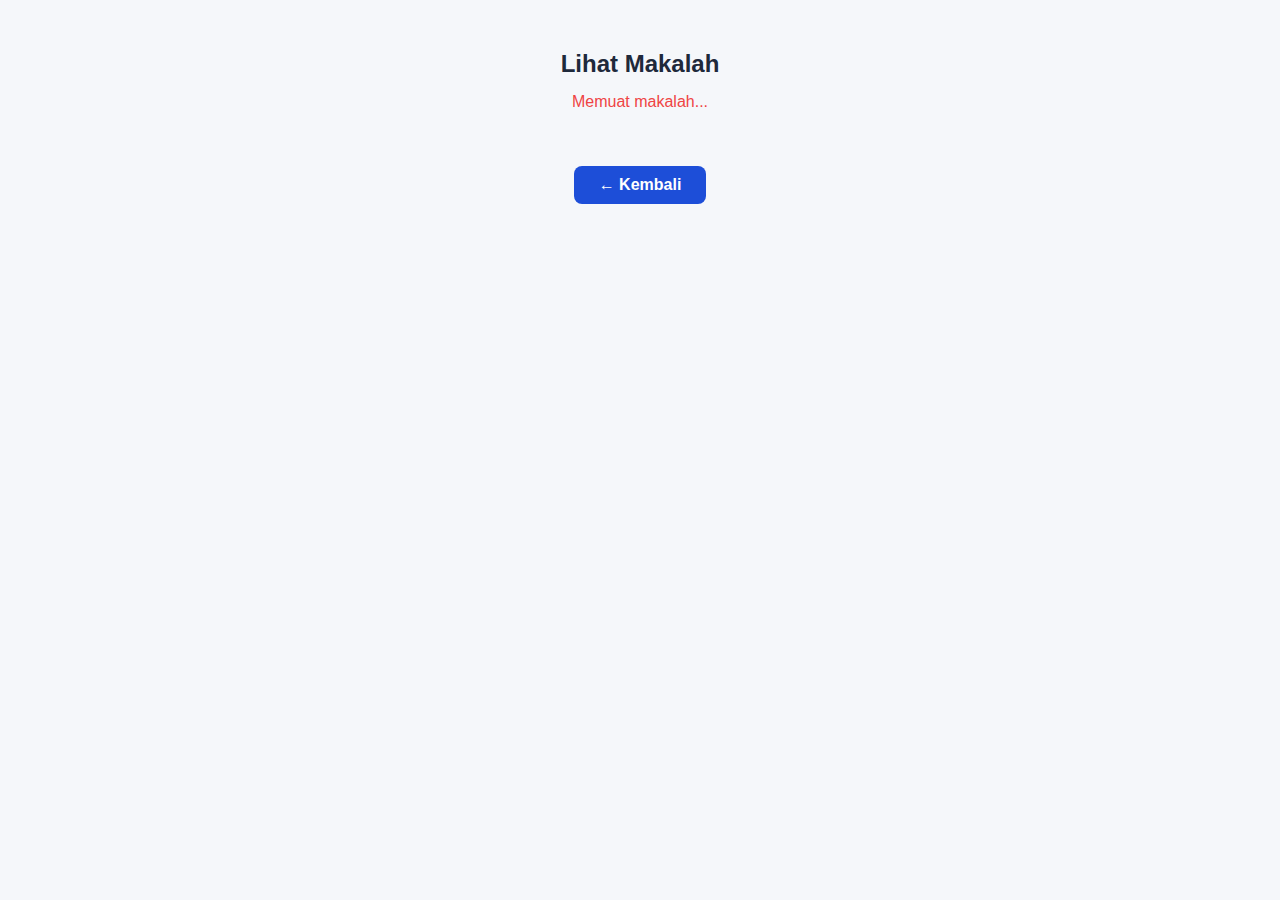
<file: lihat.html>
<!DOCTYPE html>
<html lang="id">
<head>
  <meta charset="UTF-8" />
  <meta name="viewport" content="width=device-width, initial-scale=1.0" />
  <title>Lihat Makalah</title>
  <link rel="stylesheet" href="lihat.css" />
</head>
<body>
  <h2>Lihat Makalah</h2>

  <!-- Status Loading -->
  <div id="statusText">Memuat makalah...</div>

  <!-- Info Makalah -->
  <div id="infoPertemuan"></div>

  <!-- Tempat file ditampilkan -->
  <div id="fileContainer"></div>

  <!-- Tombol Kembali -->
  <a href="makalah.html" class="btn">← Kembali</a>

  <script src="lihat.js"></script>

</body>
</html>
</file>
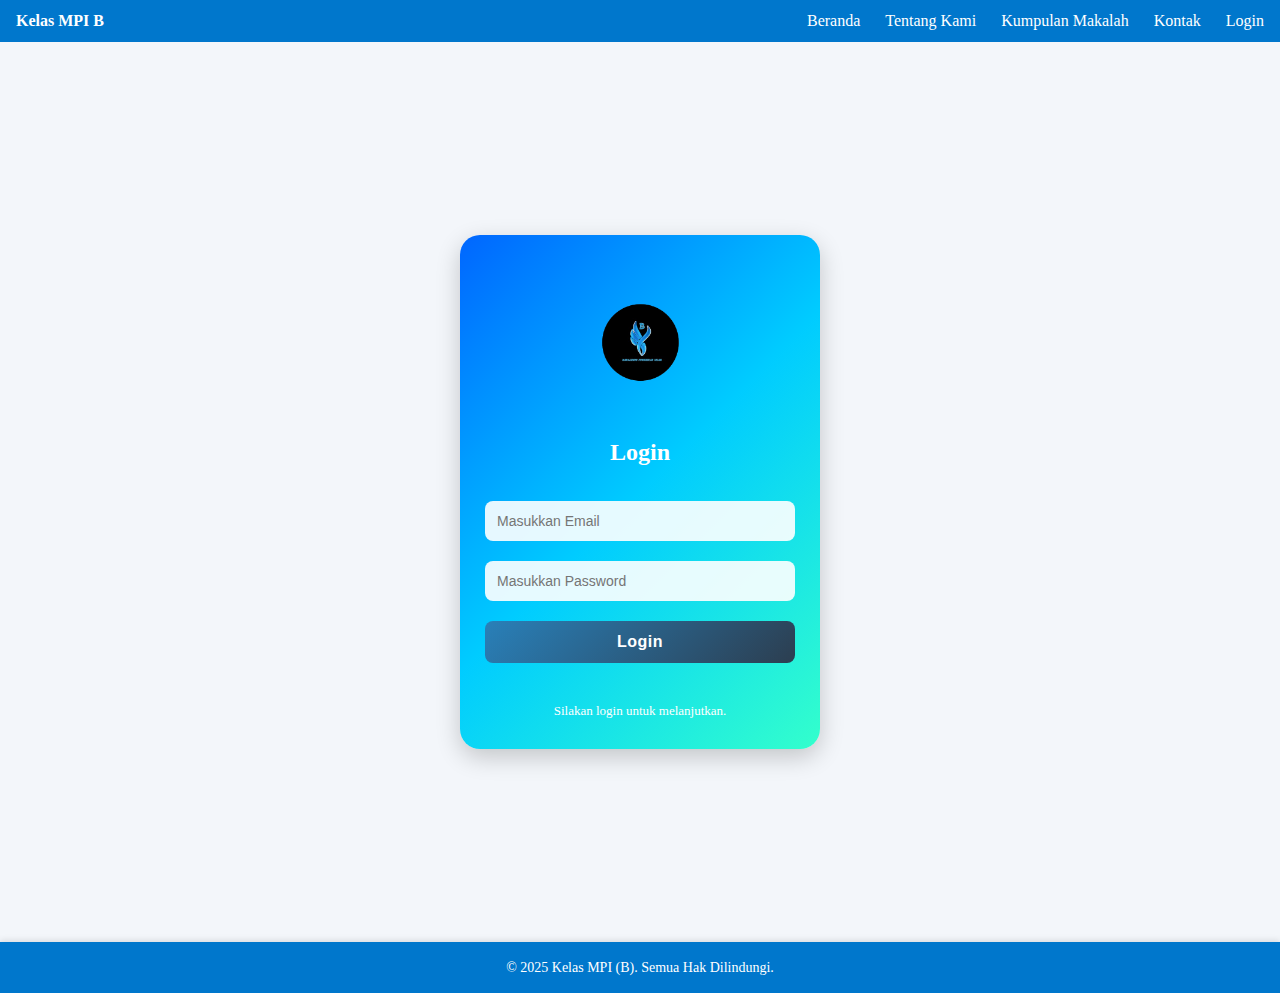
<file: login.html>
<!DOCTYPE html>
<html lang="id">
<head>
  <meta charset="UTF-8">
  <meta name="viewport" content="width=device-width, initial-scale=1.0">
  <title>Login | Kelas MPI B</title>
  <link rel="stylesheet" href="style.css">
</head>
<body>

  <!-- ===== HEADER / NAVBAR ===== -->
  <header class="navbar">
    <div class="nav-container">
      <!-- Logo -->
      <a class="logo" href="index.html">Kelas MPI B</a>

      <!-- Tombol hamburger (mobile) -->
      <button class="menu-toggle" id="menuToggle">☰</button>

      <!-- Menu versi desktop -->
      <nav class="nav-links">
        <a href="index.html">Beranda</a>
        <a href="tentang.html">Tentang Kami</a>
        <a href="makalah.html">Kumpulan Makalah</a>
        <a href="kontak.html">Kontak</a>
        <a href="login.html" id="login-btn-desktop" class="active">Login</a>
        <a href="#" id="logout-btn-desktop" class="cta-button" style="display:none;">Logout</a>
      </nav>
    </div>

    <!-- Menu versi mobile -->
    <div class="mobile-nav" id="mobileNav">
      <a href="index.html">Beranda</a>
      <a href="tentang.html">Tentang Kami</a>
      <a href="makalah.html">Kumpulan Makalah</a>
      <a href="kontak.html">Kontak</a>
      <a href="login.html" id="login-btn-mobile" class="active">Login</a>
      <a href="#" class="cta-button" id="logout-btn-mobile" style="display:none;">Logout</a>
    </div>
  </header>

  <!-- ===== MAIN CONTENT ===== -->
  <main>
    <section class="login-section">
      <div class="login-container">
        <div class="login-box">
          <!-- Gambar logo bundar -->
          <img src="logokelasb.png" alt="Logo Kelas MPI B" class="login-image">

          <h2>Login</h2>
          <form onsubmit="validateLogin(event)">
            <input type="email" id="email" placeholder="Masukkan Email" required>
            <input type="password" id="password" placeholder="Masukkan Password" required>
            <button type="submit" class="login-btn">Login</button>
          </form>

          <p>Silakan login untuk melanjutkan.</p>
        </div>
      </div>
    </section>
  </main>

  <!-- ===== FOOTER ===== -->
  <footer>
    <p>© 2025 Kelas MPI (B). Semua Hak Dilindungi.</p>
  </footer>

  <!-- ===== SCRIPT ===== -->
<script type="module" src="script.js"></script>

</body>
</html>
</file>
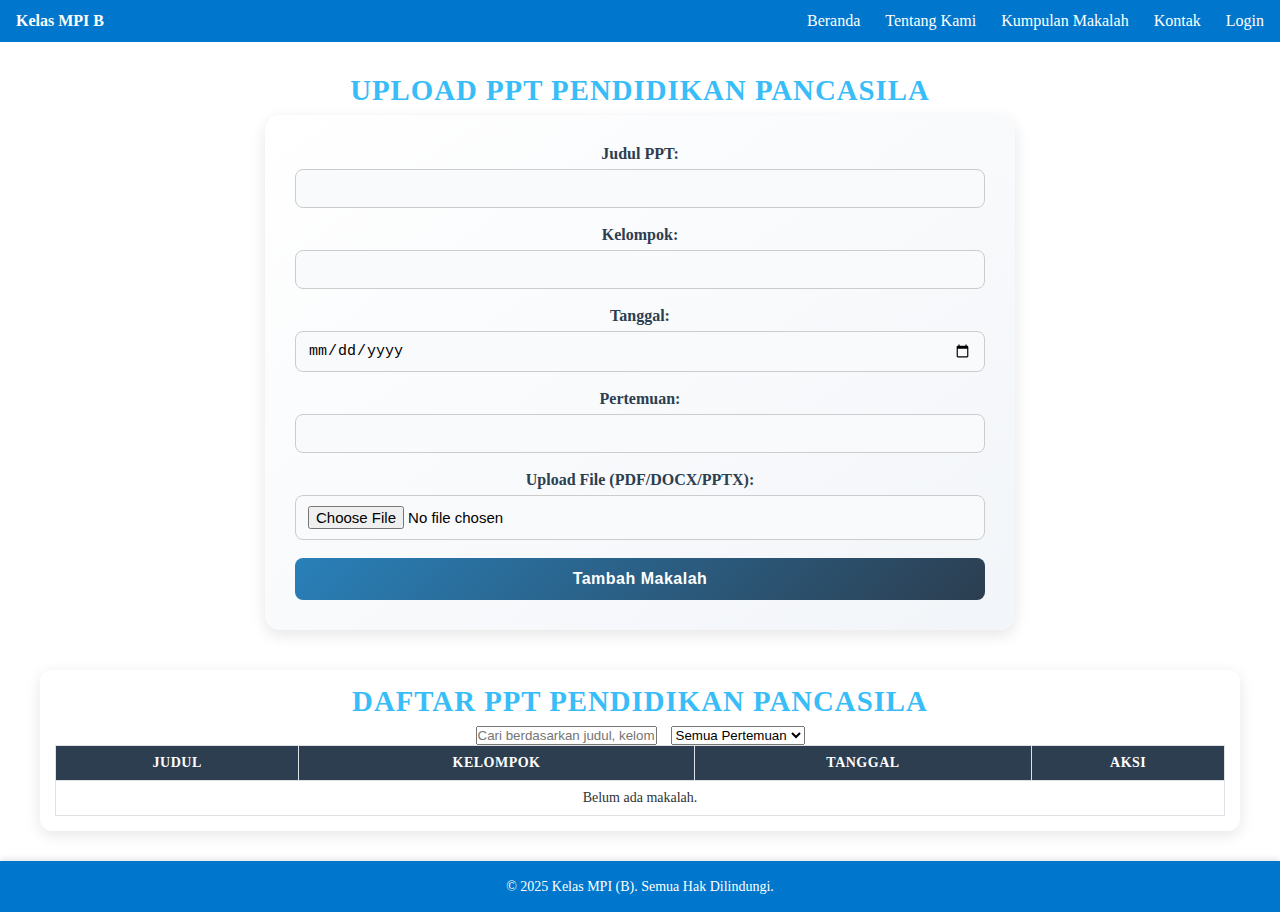
<file: pendidikan_pancasila.html>
<!DOCTYPE html>
<html lang="id">
<head>
  <meta charset="UTF-8">
  <meta name="viewport" content="width=device-width, initial-scale=1.0">
  <title>Kumpulan Makalah - Kelas MPI B</title>
  <link rel="stylesheet" href="style.css">
  <link rel="stylesheet" href="https://cdnjs.cloudflare.com/ajax/libs/font-awesome/6.5.0/css/all.min.css">
</head>
<body>

 <header class="navbar">
  <div class="nav-container">
    <!-- Logo -->
    <a class="logo">Kelas MPI B</a>

    <!-- Tombol hamburger (mobile) -->
    <button class="menu-toggle" id="menuToggle">☰</button>

    <!-- Menu desktop -->
    <nav class="nav-links">
      <a href="index.html">Beranda</a>
      <a href="tentang.html">Tentang Kami</a>
      <a href="makalah.html">Kumpulan Makalah</a>
      <a href="kontak.html">Kontak</a>
      <a href="login.html" id="login-btn-desktop">Login</a>
      <a href="login.html" id="logout-btn-desktop" class="cta-button" style="display:none;">Logout</a>
    </nav>
  </div>

  <!-- Menu mobile -->
  <div class="mobile-nav" id="mobileNav">
    <a href="index.html">Beranda</a>
    <a href="tentang.html">Tentang Kami</a>
    <a href="makalah.html">Kumpulan Makalah</a>
    <a href="kontak.html">Kontak</a>
    <a href="login.html" id="login-btn-mobile">Login</a>
    <a href="login.html" class="cta-button" id="logout-btn-mobile" style="display:none;">Logout</a>
  </div>
</header>

<!-- ============================== -->
<!-- SECTION UPLOAD MAKALAH -->
<!-- ============================== -->
  <!-- ===== MAIN CONTENT ===== -->
    <main>
<section class="upload-section">
  <h2 class="upload-title">Upload PPT Pendidikan Pancasila</h2>

  <form id="makalahForm">
    <label>Judul PPT:</label>
    <input type="text" id="judul" required>

    <label>Kelompok:</label>
    <input type="text" id="kelompok" required>

    <label>Tanggal:</label>
    <input type="date" id="tanggal" required>

    <label>Pertemuan:</label>
    <input type="number" id="pertemuan" required>

    <label>Upload File (PDF/DOCX/PPTX):</label>
    <input type="file" id="file" accept=".pdf,.doc,.docx,.ppt,.pptx">

    <div class="button-group">
      <button type="submit" id="submitBtn">Tambah Makalah</button>
      <button type="button" id="updateBtn" style="display:none;">Update</button>
      <button type="button" id="cancelBtn" style="display:none;">Batal</button>
    </div>
  </form>
</section>


<!-- Table Section -->
<section class="table-section">
  <h2 class="upload-title">Daftar PPT Pendidikan Pancasila</h2>

  <div class="search-filter">
    <input type="text" id="searchInput" placeholder="Cari berdasarkan judul, kelompok, atau pertemuan...">
  </div>

  <table id="makalahTable">
    <thead>
      <tr>
        <th>Judul</th>
        <th>Kelompok</th>
        <th>Tanggal</th>
        <th>Pertemuan</th>
        <th>Nama File</th>
        <th>Aksi</th>
      </tr>
    </thead>
    <tbody></tbody>
  </table>
</section>
</main>
<!-- Footer -->
<footer>
  <p>&copy; 2025 Kelas MPI (B). Semua Hak Dilindungi.</p>
</footer>

<script src="pendidikan_pancasila.js"></script>
<script src="script.js"></script>

</body>
</html>
</file>
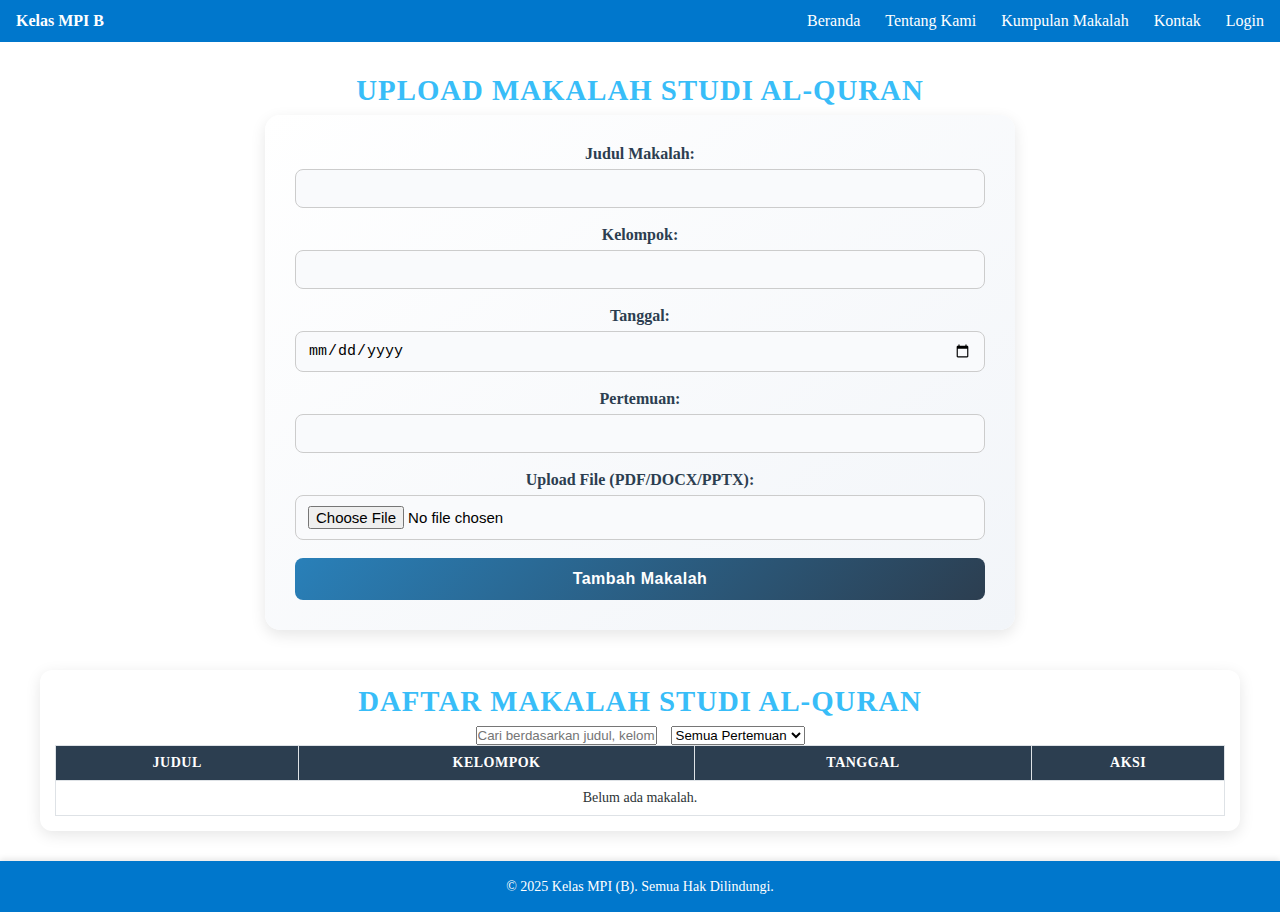
<file: studi_al-quran.html>
<!DOCTYPE html>
<html lang="id">
<head>
  <meta charset="UTF-8">
  <meta name="viewport" content="width=device-width, initial-scale=1.0">
  <title>Kumpulan Makalah - Kelas MPI B</title>
  <link rel="stylesheet" href="style.css">
  <link rel="stylesheet" href="https://cdnjs.cloudflare.com/ajax/libs/font-awesome/6.5.0/css/all.min.css">
</head>
<body>

 <header class="navbar">
  <div class="nav-container">
    <!-- Logo -->
    <a class="logo">Kelas MPI B</a>

    <!-- Tombol hamburger (mobile) -->
    <button class="menu-toggle" id="menuToggle">☰</button>

    <!-- Menu desktop -->
    <nav class="nav-links">
      <a href="index.html">Beranda</a>
      <a href="tentang.html">Tentang Kami</a>
      <a href="makalah.html">Kumpulan Makalah</a>
      <a href="kontak.html">Kontak</a>
      <a href="login.html" id="login-btn-desktop">Login</a>
      <a href="login.html" id="logout-btn-desktop" class="cta-button" style="display:none;">Logout</a>
    </nav>
  </div>

  <!-- Menu mobile -->
  <div class="mobile-nav" id="mobileNav">
    <a href="index.html">Beranda</a>
    <a href="tentang.html">Tentang Kami</a>
    <a href="makalah.html">Kumpulan Makalah</a>
    <a href="kontak.html">Kontak</a>
    <a href="login.html" id="login-btn-mobile">Login</a>
    <a href="login.html" class="cta-button" id="logout-btn-mobile" style="display:none;">Logout</a>
  </div>
</header>

<!-- ============================== -->
<!-- SECTION UPLOAD MAKALAH -->
<!-- ============================== -->
  <!-- ===== MAIN CONTENT ===== -->
    <main>
<section class="upload-section">
  <h2 class="upload-title">Upload Makalah Studi Al-Quran</h2>

  <form id="makalahForm">
    <label>Judul Makalah:</label>
    <input type="text" id="judul" required>

    <label>Kelompok:</label>
    <input type="text" id="kelompok" required>

    <label>Tanggal:</label>
    <input type="date" id="tanggal" required>

    <label>Pertemuan:</label>
    <input type="number" id="pertemuan" required>

    <label>Upload File (PDF/DOCX/PPTX):</label>
    <input type="file" id="file" accept=".pdf,.doc,.docx,.ppt,.pptx">

    <div class="button-group">
      <button type="submit" id="submitBtn">Tambah Makalah</button>
      <button type="button" id="updateBtn" style="display:none;">Update</button>
      <button type="button" id="cancelBtn" style="display:none;">Batal</button>
    </div>
  </form>
</section>


<!-- Table Section -->
<section class="table-section">
  <h2 class="upload-title">Daftar Makalah Studi Al-Quran</h2>

  <div class="search-filter">
    <input type="text" id="searchInput" placeholder="Cari berdasarkan judul, kelompok, atau pertemuan...">
  </div>

  <table id="makalahTable">
    <thead>
      <tr>
        <th>Judul</th>
        <th>Kelompok</th>
        <th>Tanggal</th>
        <th>Pertemuan</th>
        <th>Nama File</th>
        <th>Aksi</th>
      </tr>
    </thead>
    <tbody></tbody>
  </table>
</section>
</main>
<!-- Footer -->
<footer>
  <p>&copy; 2025 Kelas MPI (B). Semua Hak Dilindungi.</p>
</footer>

<script src="studi_al-quran.js"></script>
<script src="script.js"></script>

</body>
</html>
</file>
<file: lihat.css>
body {
  font-family: "Poppins", Arial, sans-serif;
  background: #f5f7fa;
  color: #1e293b;
  text-align: center;
  padding: 30px 15px;
  margin: 0;
}

h2 {
  color: #1e293b;
  margin-bottom: 15px;
}

#statusText {
  color: #ef4444;
  font-weight: 500;
  margin-bottom: 15px;
}

#infoPertemuan {
  margin: 10px auto 25px;
  font-size: 1.1rem;
  font-weight: 600;
  color: #2563eb;
}

#fileContainer {
  margin-top: 20px;
  max-width: 900px;
  margin-left: auto;
  margin-right: auto;
}

embed,
iframe {
  width: 100%;
  height: 600px;
  border-radius: 10px;
  border: none;
}

.btn {
  display: inline-block;
  margin-top: 30px;
  padding: 10px 25px;
  background: #1d4ed8;
  color: #fff;
  border-radius: 8px;
  text-decoration: none;
  font-weight: 600;
  transition: background 0.3s ease;
}

.btn:hover {
  background: #2563eb;
}

/* Responsif */
@media (max-width: 600px) {
  embed,
  iframe {
    height: 400px;
  }
}
</file>
<file: style.css>
/* ==============================
   Reset
============================== */
* {
  margin: 0;
  padding: 0;
  box-sizing: border-box;
}

/* ==============================
   Header & Navbar
============================== */
header {
  background: #0077cc;
  color: #fff;
  position: sticky;
  top: 0;
  z-index: 1000;
}

.nav-container {
  display: flex;
  align-items: center;
  justify-content: space-between;
  padding: 15px 25px;
  flex-wrap: wrap;
}

/* === User Info di kiri === */
.user-info {
  color: white;
  font-weight: bold;
  margin-right: 20px;
  display: flex;
  align-items: center;
  gap: 8px;
  font-size: 14px;
}

/* === Logo === */
.logo {
  font-weight: bold;
  font-size: 20px;
  color: #fff;
  text-decoration: none;
  margin-right: 40px; /* jarak dengan menu navigasi */
}

/* === Menu Desktop === */
.nav-links {
  display: flex;
  align-items: center;
  gap: 25px;
}

.nav-links a {
  color: #fff;
  text-decoration: none;
  font-weight: 500;
}

.nav-links a:hover {
  text-decoration: underline;
}

/* === Tombol Kuning Umum (Lihat Makalah & Logout) === */
.btn-kuning {
  background-color: #ffcc00;       /* Warna kuning cerah */
  color: #ffffff !important;       /* Teks putih */
  padding: 10px 20px;
  border-radius: 8px;
  font-weight: bold;
  text-decoration: none;
  border: none;
  cursor: pointer;
  display: inline-block;
  transition: 0.3s ease;
  box-shadow: 0 4px 6px rgba(0,0,0,0.15);
}

.btn-kuning:hover {
  background-color: #e6b800;       /* Sedikit lebih gelap saat hover */
  transform: translateY(-2px);
}

/* === Tombol Logout (khusus navbar) === */
.logout-btn {
  margin-left: 10px;
}

/* === Versi Mobile === */
.logout-btn-mobile {
  width: 100%;
  margin-top: 10px;
}


/* === Tombol Hamburger === */
.menu-toggle {
  background: transparent;
  border: none;
  color: #fff;
  font-size: 26px;
  cursor: pointer;
  display: none; /* sembunyikan di desktop */
}

/* === NAVBAR MOBILE === */
.menu-toggle {
  display: none;
  font-size: 26px;
  color: white;
  background: none;
  border: none;
  cursor: pointer;
}

.mobile-nav {
  display: none;
  flex-direction: column;
  background: rgba(0, 0, 0, 0.9);
  position: absolute;
  top: 60px;
  right: 15px;
  padding: 15px;
  border-radius: 12px;
  z-index: 1000;
  width: 200px;
  animation: fadeIn 0.3s ease;
}

.mobile-nav.active {
  display: flex;
}

.mobile-nav a {
  color: white;
  padding: 10px;
  text-decoration: none;
  border-radius: 6px;
}

.mobile-nav a:hover {
  background: rgba(255, 255, 255, 0.2);
}

/* Tombol menu hanya muncul di layar kecil */
@media (max-width: 768px) {
  .menu-toggle {
    display: block;
  }

  .nav-links {
    display: none;
  }
}


/* Animasi muncul */
@keyframes fadeIn {
  from { opacity: 0; transform: translateY(-10px); }
  to { opacity: 1; transform: translateY(0); }
}

/* Responsif */
@media (max-width: 768px) {
  .nav-links {
    display: none; /* sembunyikan menu desktop */
  }

  .menu-toggle {
    display: block; /* tampilkan tombol hamburger */
  }

  .logo {
    margin-right: 15px;
  }

  .user-info {
    font-size: 0.9em;
  }
}


/* Struktur utama */
.nav-container {
  display: flex;
  align-items: center;
  justify-content: space-between;
  padding: 15px 25px;
  flex-wrap: wrap;
}

/* === User info + logo di kiri === */
.left-section {
  display: flex;
  align-items: center;
  gap: 12px;
}

/* === User Info === */
.user-info {
  color: white;
  font-weight: bold;
  display: flex;
  align-items: center;
  gap: 6px;
  font-size: 14px;
}

/* === Logo di samping user info === */
.logo {
  font-weight: bold;
  font-size: 18px;
  color: #fff;
  text-decoration: none;
}

/* === Menu desktop === */
.nav-links {
  display: flex;
  align-items: center;
  gap: 25px;
}

/* === Tombol Hamburger === */
.menu-toggle {
  background: transparent;
  border: none;
  color: #fff;
  font-size: 26px;
  cursor: pointer;
  display: none;
  margin-left: 10px;
}

/* === MOBILE === */
@media (max-width: 768px) {
  .nav-links {
    display: none;
  }

  .menu-toggle {
    display: block;
  }

  .left-section {
    flex: 1;
  }
}


/* ==========================
   NAVBAR UMUM
========================== */
header.navbar {
  background: #0077cc;
  color: white;
  position: sticky;
  top: 0;
  z-index: 1000;
}

.nav-container {
  display: flex;
  align-items: center;
  justify-content: space-between;
  padding: 12px 16px;
}

/* Bagian kiri: user info + logo */
.left-section {
  display: flex;
  align-items: center;
  gap: 10px;
  flex-wrap: nowrap;
}

.user-info {
  color: #fff;
  font-weight: bold;
  font-size: 14px;
  display: flex;
  align-items: center;
  white-space: nowrap;
}

.logo {
  font-weight: bold;
  font-size: 16px;
  color: #fff;
  text-decoration: none;
  white-space: nowrap;
}

/* Tombol hamburger */
.menu-toggle {
  background: none;
  border: none;
  color: #fff;
  font-size: 24px;
  cursor: pointer;
  display: none;
}

/* ==========================
   RESPONSIVE (MOBILE)
========================== */
@media (max-width: 768px) {
  .nav-container {
    flex-wrap: nowrap;
    justify-content: space-between;
    padding: 10px 14px;
  }

  .left-section {
    display: flex;
    align-items: center;
    gap: 8px;
    flex-shrink: 1;
    overflow: hidden;
  }

  .user-info {
    font-size: 12px;
    max-width: 130px; /* biar tidak terlalu panjang */
    text-overflow: ellipsis;
    overflow: hidden;
  }

  .logo {
    font-size: 14px;
  }

  .menu-toggle {
    display: block;
    font-size: 22px;
  }

  .nav-links {
    display: none;
  }
}







/* ==============================
   Hero Section
============================== */
.hero {
  height: 90vh;
  background: linear-gradient(rgba(0,0,0,0.4), rgba(0,0,0,0.4)),
              url('bgberanda.jpg') no-repeat center center/cover;
  display: flex;
  justify-content: center;
  align-items: center;
  text-align: center;
  color: #fff;
}

.hero h1 {
  font-size: 36px;
  margin-bottom: 15px;
}

.hero p {
  font-size: 18px;
  margin-bottom: 20px;
}

/* ==============================
   Sections & Cards
============================== */
section {
  padding: 50px 20px;
  text-align: center;
}

.cards {
  display: flex;
  justify-content: center;
  gap: 15px;
  margin-top: 20px;
}

.card {
  background: #f4f4f4;
  padding: 20px;
  border-radius: 8px;
  width: 200px;
  box-shadow: 0 2px 5px rgba(0,0,0,0.2);
}

/* ==============================
   Makalah Page
============================== */
.makalah-container {
  max-width: 1000px;
  margin: 0 auto;
  padding: 30px 20px;
  text-align: left;
}

.makalah-container h2 {
  text-align: center;
  margin-bottom: 25px;
  font-size: 28px;
  color: #0077cc;
}

.makalah-list {
  list-style: none;
  padding: 0;
}

.makalah-list li {
  background: #f9f9f9;
  padding: 15px 20px;
  margin-bottom: 12px;
  border-radius: 8px;
  box-shadow: 0 2px 5px rgba(0,0,0,0.1);
  transition: 0.3s;
}

.makalah-list li:hover {
  background: #eef6ff;
  transform: translateX(5px);
}

.makalah-list a {
  color: #0077cc;
  font-weight: 500;
  text-decoration: none;
}

.makalah-list a:hover {
  text-decoration: underline;
}

/* ==============================
   Makalah Buttons
============================== */
.action-buttons {
  float: right;
}

.lihat-btn, .download-btn {
  display: inline-block;
  padding: 6px 12px;
  margin-left: 8px;
  border-radius: 5px;
  font-size: 13px;
  font-weight: bold;
  text-decoration: none;
  transition: 0.3s;
}

/* Tombol Lihat */
.lihat-btn {
  background: #0077cc;
  color: #fff !important;  /* Paksa teks putih */
}

.lihat-btn:hover {
  background: #005fa3;
  color: #fff !important;  /* Tetap putih saat hover */
}

/* Tombol Download */
.download-btn {
  background: #ffcc00;
  color: #333;
}

.download-btn:hover {
  background: #e6b800;
  color: #333;
}


/* ===== LOGIN SECTION ===== */
.login-section {
  display: flex;
  justify-content: center;   /* Tengah horizontal */
  align-items: center;       /* Tengah vertikal */
  min-height: 100vh;         /* Penuhi tinggi layar */
  background-color: #f3f6fa;
  padding: 0 15px;           /* 🔹 Jarak kanan-kiri seragam */
  box-sizing: border-box;
}

/* ===== CARD LOGIN UTAMA ===== */
.login-box {
  background: linear-gradient(135deg,
              rgb(0, 102, 255),
              rgb(0, 204, 255),
              rgb(51, 255, 204));
  border: none;
  border-radius: 20px;
  box-shadow: 0 8px 25px rgba(0, 0, 0, 0.2);
  padding: 30px 25px;
  width: 100%;
  max-width: 360px;          /* 🔹 Batasi lebar agar tetap proporsional */
  margin: 0 auto;            /* 🔹 Posisikan card tepat di tengah */
  text-align: center;
  color: #fff;
  transition: 0.3s ease;
}

.login-box:hover {
  transform: translateY(-5px);
  box-shadow: 0 15px 35px rgba(0, 0, 0, 0.25);
}

/* ===== RESPONSIVE ADJUSTMENTS ===== */
@media (max-width: 480px) {
  .login-box {
    padding: 25px 20px;
    border-radius: 15px;
    max-width: 320px;        /* 🔹 Sedikit lebih kecil di HP */
  }
}





/* ===== LOGO ===== */
/* ===== LOGO (VERSI BESAR TANPA BINGKAI) ===== */
.login-image {
  width: 150px;        /* ukuran logo diperbesar */
  height: 150px;       /* tinggi logo diperbesar */
  object-fit: cover;   /* pastikan gambar terisi penuh */
  border-radius: 50%;  /* tetap bulat */
  background: none;    /* hilangkan bingkai putih */
  padding: 0;          /* hilangkan padding */
  margin-bottom: 20px; /* beri jarak dari teks Login */
}


/* ===== TITLE ===== */
.login-box h2 {
  font-size: 24px;
  font-weight: 600;
  margin-bottom: 25px;
}

/* ===== FORM LOGIN ===== */
.login-box form {
  background: transparent;   /* ❌ Hilangkan background card di dalam */
  border: none;              /* ❌ Hilangkan border card di dalam */
  box-shadow: none;          /* ❌ Hilangkan shadow card di dalam */
  padding: 0;
}

/* ===== INPUT FIELD ===== */
.login-box input {
  width: 100%;
  padding: 12px;
  margin: 10px 0;
  border: none;
  border-radius: 8px;
  outline: none;
  background-color: rgba(255, 255, 255, 0.9);
  color: #333;
  font-size: 14px;
}

/* ===== BUTTON LOGIN ===== */
.login-btn {
  width: 100%;
  background-color: #0046d6;
  color: #fff;
  border: none;
  border-radius: 8px;
  padding: 12px;
  margin-top: 10px;
  font-weight: 600;
  cursor: pointer;
  transition: 0.3s;
}

.login-btn:hover {
  background-color: #0033a8;
}

/* ===== TEXT BAWAH LOGIN ===== */
.login-box p {
  margin-top: 20px;
  font-size: 13px;
  color: #fff;
}




/* ==============================
   About Section informasi singkat
============================== */
.about {
  padding: 60px 20px;
  background: #f9f9f9;
  text-align: center;
}

.about h2 {
  font-size: 28px;
  margin-bottom: 30px;
  color: #0077cc;
}

.about-content {
  display: flex;
  flex-wrap: wrap;
  align-items: center;
  justify-content: center;
  gap: 20px;
  max-width: 900px;
  margin: 0 auto;
}

.about-content img {
  width: 280px;
  height: auto;
  border-radius: 12px;
  box-shadow: 0 3px 8px rgba(0,0,0,0.15);
  flex-shrink: 0;
}

.about-content p {
  flex: 1;
  font-size: 16px;
  line-height: 1.6;
  color: #333;
  text-align: justify;
}

.about-extra {
  max-width: 900px;
  margin: 30px auto 0;
}

.about-extra p {
  font-size: 16px;
  line-height: 1.6;
  color: #555;
  text-align: justify;
}

.about-content img {
  width: 280px;
  height: auto;
  border-radius: 12px;
  box-shadow: 0 3px 8px rgba(0,0,0,0.15);
  flex-shrink: 0;
  transition: transform 0.3s ease, box-shadow 0.3s ease;
  cursor: pointer;
}

.about-content img:hover {
  transform: scale(1.05);
  box-shadow: 0 6px 15px rgba(0,0,0,0.25);
}


/* Responsive */
@media (min-width: 768px) {
  .about-content {
    flex-direction: row;
    text-align: left;
  }

  .about-content img {
    flex: 1;
  }

  .about-content p {
    flex: 2;
  }
}

#user-info {
  color: #fff;
  margin: 0 10px;
  font-weight: bold;
}

/* ===== INFO TERKINI ===== */
.latest-info {
  background: #0f172a;
  color: #e2e8f0;
  padding: 60px 20px;
  text-align: center;
}

.latest-info h2 {
  font-size: 2rem;
  color: #38bdf8;
  margin-bottom: 40px;
}

/* Container */
.brochure-container {
  display: flex;
  justify-content: center;
  flex-wrap: wrap;
  gap: 30px;
}

/* Card Style */
.brochure-card {
  background: #1e293b;
  border-radius: 20px;
  box-shadow: 0 4px 20px rgba(0, 0, 0, 0.25);
  overflow: hidden;
  max-width: 380px;
  display: flex;
  flex-direction: column;
  transition: transform 0.3s ease, box-shadow 0.3s ease;
}

.brochure-card:hover {
  transform: translateY(-8px);
  box-shadow: 0 8px 30px rgba(0, 0, 0, 0.3);
}

/* Gambar Full, Tidak Terpotong */
.brochure-card img {
  width: 100%;
  height: 230px; /* tinggi seragam semua */
  object-fit: contain; /* gambar tidak terpotong */
  background-color: #0f172a; /* warna latar belakang */
  display: block;
}

/* Isi Card */
.card-body {
  padding: 20px;
  text-align: left;
}

.card-body h3 {
  color: #f8fafc;
  font-size: 1.2rem;
  margin-bottom: 10px;
}

.card-body p {
  font-size: 0.95rem;
  color: #cbd5e1;
  line-height: 1.6;
}

/* Responsif Tablet */
@media (max-width: 992px) {
  .brochure-container {
    gap: 20px;
  }

  .brochure-card {
    max-width: 45%;
  }
}

/* Responsif HP */
@media (max-width: 768px) {
  .brochure-container {
    flex-direction: column;
    align-items: center;
  }

  .brochure-card {
    max-width: 90%;
  }

  .brochure-card img {
    height: 200px;
  }

  .card-body {
    text-align: center;
  }
}

/* Container */
.brochure-container {
  display: flex;
  justify-content: center;
  flex-wrap: wrap;
  gap: 30px;
}

/* Card Style */
.brochure-card {
  background: #1e293b;
  border-radius: 20px;
  box-shadow: 0 4px 20px rgba(0,0,0,0.25);
  overflow: hidden;
  display: flex;
  flex-direction: column;
  transition: transform 0.3s ease, box-shadow 0.3s ease;

  width: 300px; /* lebar sama untuk semua card */
}

.brochure-card:hover {
  transform: translateY(-8px);
  box-shadow: 0 8px 30px rgba(0,0,0,0.3);
}

/* Gambar Full */
.brochure-card img {
  width: 100%;
  height: 230px;
  object-fit: contain;
  background-color: #0f172a;
  display: block;
}

/* Isi Card */
.card-body {
  padding: 20px;
  text-align: left;
}

/* Responsif Tablet */
@media (max-width: 992px) {
  .brochure-card {
    width: 45%; /* otomatis menyesuaikan 2 per baris */
  }
}

/* Responsif HP */
@media (max-width: 768px) {
  .brochure-card {
    width: 90%; /* full-width di HP */
  }

  .card-body {
    text-align: center;
  }
}









/* Struktur Kelas */
.struktur {
  padding: 50px 20px;
  text-align: center;
  background: #f9f9f9;
}

.struktur h2 {
  margin-bottom: 30px;
  font-size: 28px;
  color: #0077cc;
}

.struktur-container {
  display: flex;
  justify-content: center;
}

.struktur-box {
  background: #fff;
  padding: 20px;
  border-radius: 10px;
  box-shadow: 0 2px 6px rgba(0,0,0,0.15);
  max-width: 500px;
  text-align: center;
}

.struktur-box img {
  width: 100%;
  height: auto;
  object-fit: cover;
  border-radius: 10px; /* biar kotak rapi */
  margin-bottom: 15px;
}

.struktur-box h3 {
  margin-bottom: 10px;
  color: #0077cc;
}

/* Struktur MPI B */
.struktur {
  padding: 50px 20px;
  background: #f9f9f9;
}

.struktur h2 {
  text-align: center;
  margin-bottom: 30px;
  font-size: 28px;
  color: #0077cc;
}

.struktur-flex {
  display: flex;
  align-items: center;
  justify-content: center;
  gap: 30px;
  max-width: 900px;
  margin: 0 auto;
  flex-wrap: wrap; /* biar responsif */
}

.struktur-img img {
  width: 280px;
  height: auto;
  object-fit: cover;
  border-radius: 10px;
  box-shadow: 0 2px 6px rgba(0,0,0,0.15);
}

.struktur-text {
  max-width: 500px;
}

.struktur-text h3 {
  margin-bottom: 15px;
  color: #0077cc;
  font-size: 22px;
}

.struktur-text p {
  font-size: 16px;
  line-height: 1.6;
  color: #333;
}


/* === Bagian Tentang Kami / Kontak Gambar === */
.about-image,
.contact-image {
  margin-top: 20px;
  margin-bottom: 40px; /* ✅ tambahkan jarak bawah agar tidak menempel ke footer */
  display: flex;
  justify-content: center;
  padding: 0 10px;
}

.about-image img,
.contact-image img {
  width: 100%;
  max-width: 450px;
  height: auto;
  object-fit: contain;
  border-radius: 10px;
  box-shadow: 0 2px 6px rgba(0,0,0,0.2);
}

/* === Responsif untuk HP === */
@media (max-width: 768px) {
  .about-image,
  .contact-image {
    margin-top: 15px;
    margin-bottom: 50px; /* ✅ lebih besar di HP agar footer tidak menempel */
    padding: 0 15px;
  }

  .about-image img,
  .contact-image img {
    width: 100%;
    max-width: 350px;
    border-radius: 8px;
    box-shadow: 0 1px 5px rgba(0,0,0,0.15);
  }
}

/* Tambahan opsional untuk keselarasan teks */
.about-section {
  text-align: center;
  padding: 10px 15px;
}

/* Tambahan opsional: pusatkan teks agar harmonis di HP */
.about-section {
  text-align: center;
  padding: 10px 15px;
}


/* Kontak - Sosial Media */
.social-links {
  margin-top: 15px;
  display: flex;
  gap: 20px;
  justify-content: center;
}

.social-links a {
  text-decoration: none;
  font-size: 16px;
  font-weight: bold;
  display: flex;
  align-items: center;
  gap: 8px;
  transition: 0.3s;
}

/* Warna brand */
.social-links a.instagram {
  color: #E4405F; /* Pink Instagram */
}

.social-links a.tiktok {
  color: #000; /* Hitam TikTok */
}

.social-links a.instagram:hover {
  color: #C13584; /* Darker Instagram */
}

.social-links a.tiktok:hover {
  color: #ff0050; /* Aksen TikTok */
}

.social-links i {
  font-size: 20px;
}

/* Ikon Sosial Media */
.social-icons {
  margin: 15px 0;
  display: flex;
  justify-content: center;
  gap: 20px;
}

.social-icons a {
  color: #0077cc;
  text-decoration: none;
  font-size: 18px;
  display: flex;
  align-items: center;
  gap: 5px;
}

.social-icons a:hover {
  color: #005fa3;
}

/* Gambar di bawah IG & TikTok */
.contact-image {
  margin-top: 20px;
}

.contact-image img {
  width: 100%;       /* Biar full lebar */
  max-width: 1200px; /* Batas maksimal agar tidak terlalu melebar di layar besar */
  height: auto;      /* Tinggi otomatis */
  display: block;
  margin: 0 auto;    /* Supaya center */
  border-radius: 10px;
  box-shadow: 0 2px 8px rgba(0,0,0,0.25);
}


/* ========== SECTION UPLOAD MAKALAH ========== */
.upload-section, .table-section {
  padding: 40px 6%;
  max-width: 1100px;
  margin: auto;
}

.upload-title {
  text-align: center;
  color: #1e2a38;
  font-size: 24px;
  margin-bottom: 25px;
  font-weight: 700;
  text-transform: uppercase;
  letter-spacing: 1px;
}

/* ========== FORM UPLOAD ========== */
form {
  max-width: 750px;
  margin: 0 auto 40px;
  padding: 30px;
  background: linear-gradient(145deg, #ffffff, #f2f5f9);
  border-radius: 15px;
  box-shadow: 0 5px 15px rgba(0,0,0,0.1);
  transition: all 0.3s ease;
}

form:hover {
  transform: translateY(-2px);
  box-shadow: 0 8px 18px rgba(0,0,0,0.15);
}

form label {
  display: block;
  margin-bottom: 6px;
  font-weight: 600;
  color: #2c3e50;
}

form input[type="text"],
form input[type="number"],
form input[type="date"],
form input[type="file"] {
  width: 100%;
  padding: 10px 12px;
  margin-bottom: 18px;
  border: 1px solid #ccc;
  border-radius: 8px;
  font-size: 15px;
  background-color: #f9fafc;
  transition: all 0.3s ease;
}

form input:focus {
  border-color: #2980b9;
  box-shadow: 0 0 5px rgba(41, 128, 185, 0.4);
  background: #fff;
}

form button {
  width: 100%;
  background: linear-gradient(135deg, #2980b9, #2c3e50);
  color: white;
  font-weight: bold;
  padding: 12px;
  border: none;
  border-radius: 8px;
  cursor: pointer;
  font-size: 16px;
  letter-spacing: 0.5px;
  transition: all 0.3s ease;
}

form button:hover {
  background: linear-gradient(135deg, #3498db, #34495e);
  transform: translateY(-1px);
}


/* ========== GROUP TOMBOL ========== */
.button-group {
  display: flex;
  gap: 10px;
  justify-content: space-between;
}

.button-group button {
  flex: 1;
}

/* Warna khusus untuk tombol Update dan Batal */
#updateBtn {
  background: linear-gradient(135deg, #16a34a, #065f46);
}
#updateBtn:hover {
  background: linear-gradient(135deg, #22c55e, #047857);
}

#cancelBtn {
  background: linear-gradient(135deg, #dc2626, #7f1d1d);
}
#cancelBtn:hover {
  background: linear-gradient(135deg, #ef4444, #991b1b);
}






/* === BAGIAN DAFTAR MAKALAH (STABIL & RESPONSIF) === */
.table-section {
  width: 95%;
  max-width: 1200px;
  margin: 30px auto;
  padding: 15px;
  background: #fff;
  border-radius: 12px;
  box-shadow: 0 4px 15px rgba(0, 0, 0, 0.1);
}

/* === WRAPPER RESPONSIVE === */
.table-responsive {
  width: 100%;
  overflow-x: auto; /* Memungkinkan scroll horizontal jika diperlukan */
  -webkit-overflow-scrolling: touch; /* Haluskan scrolling di iOS */
}

/* === TABEL === */
.table-section table {
  width: 100%;
  border-collapse: collapse;
  min-width: 500px; /* Minimum lebar untuk desktop */
}

.table-section th,
.table-section td {
  border: 1px solid #dee2e6;
  padding: 8px 6px;
  text-align: center;
  font-size: 14px;
  color: #2d3436;
  line-height: 1.3;
  word-wrap: break-word; /* Pastikan teks panjang bisa patah baris */
  overflow-wrap: break-word; /* Alternatif untuk browser lama */
}

.table-section thead th {
  background: #2c3e50;
  color: #fff;
  font-weight: 600;
  text-transform: uppercase;
  letter-spacing: 0.5px;
  position: sticky;
  top: 0;
  z-index: 2;
}

.table-section tbody tr:nth-child(even) {
  background: #f8f9fa;
}

.table-section tbody tr:hover {
  background: #e9f2ff;
  transition: 0.2s ease; /* Transisi halus untuk hover/tap */
}

/* === RESPONSIVE === */
@media (max-width: 768px) {
  .table-section {
    width: 95%;
    margin: 20px auto;
    padding: 10px;
  }

  .table-section table {
    min-width: 450px; /* Sesuaikan untuk tablet */
  }

  .table-section th,
  .table-section td {
    font-size: 12px;
    padding: 6px 4px;
  }

  .table-section thead th {
    white-space: normal;
    font-size: 12px;
    line-height: 1.2;
  }
}

@media (max-width: 480px) {
  .table-section {
    width: 100%;
    margin: 10px auto;
    padding: 8px;
  }

  .table-section table {
    min-width: 300px; /* Kurangi agar lebih sesuai dengan HP kecil, misalnya 320px layar */
  }

  .table-section th,
  .table-section td {
    font-size: 11px;
    padding: 5px 3px;
    white-space: normal;
    word-wrap: break-word; /* Pastikan teks tidak memaksa lebar */
  }

  .table-section thead th {
    font-size: 11px;
    padding: 6px 4px;
  }

  /* Opsional: Sembunyikan kolom tambahan jika tabel terlalu lebar */
  .table-section th:nth-child(4),
  .table-section td:nth-child(4) {
    display: none; /* Sembunyikan kolom ke-4 di HP, jika diperlukan */
  }
}

/* ====== SEMBUNYIKAN KOLOM "PERTEMUAN" ====== */
.table-section th:nth-child(4),
.table-section td:nth-child(4) {
  display: none;
}

/* ====== SEMBUNYIKAN KOLOM "NAMA FILE" ====== */
.table-section th:nth-child(5),
.table-section td:nth-child(5) {
  display: none;
}


@media (max-width: 480px) {
  /* Sembunyikan hanya di HP */
  .table-section th:nth-child(4),
  .table-section td:nth-child(4) {
    display: none;
  }
}


/* === TOMBOL AKSI MAKALAH === */
.btn {
  padding: 6px 10px;
  border: none;
  border-radius: 5px;
  cursor: pointer;
  font-size: 13px;
  color: #fff;
  transition: 0.2s;
}

.btn.lihat-btn { background: #007bff; }      /* Biru */
.btn.download-btn { background: #ffc107; color: #000; } /* Kuning */
.btn.edit-btn { background: #28a745; }       /* Hijau */
.btn.delete-btn { background: #dc3545; }     /* Merah */

.btn:hover { opacity: 0.85; transform: translateY(-1px); }
.btn:active { transform: scale(0.95); }

/* Kolom aksi */
.aksi-col {
  display: flex;
  flex-wrap: wrap;
  justify-content: center;
  gap: 6px;
}





/* ===============================
   makalah.css — Kumpulan Makalah
   =============================== */

/* Section utama */
.upload-section {
  max-width: 1100px;
  margin: 2rem auto;
  text-align: center;
  padding: 0 1rem;
}

.upload-title {
  font-size: 1.8rem;
  color: #38bdf8;
  margin-bottom: 0.5rem;
}

.upload-subtitle {
  color: #94a3b8;
  margin-bottom: 2rem;
}

/* Grid daftar mata kuliah */
.matkul-list {
  display: grid;
  grid-template-columns: repeat(auto-fit, minmax(230px, 1fr));
  gap: 1.2rem;
}

.matkul-card {
  background: #1e293b;
  color: #e2e8f0;
  padding: 1.2rem;
  border-radius: 15px;
  text-decoration: none;
  display: flex;
  align-items: center;
  justify-content: center;
  gap: 0.6rem;
  font-weight: 500;
  transition: all 0.3s ease;
  box-shadow: 0 3px 10px rgba(0,0,0,0.2);
}

.matkul-card:hover {
  transform: translateY(-5px);
  background: #0ea5e9;
  color: #fff;
}

.matkul-card i {
  font-size: 1.2rem;
}

/* Responsif untuk mobile */
@media (max-width: 768px) {
  .upload-title {
    font-size: 1.5rem;
  }

  .matkul-card {
    font-size: 0.95rem;
  }
}














/* ==============================
   Footer
============================== */
footer {
  background: #0077cc;
  color: #fff;
  text-align: center;
  padding: 15px 10px;
  position: relative;
  bottom: 0;
  width: 100%;
  font-size: 14px;
  line-height: 1.5;
  box-shadow: 0 -2px 6px rgba(0,0,0,0.1);
}

/* Agar footer selalu di bawah jika konten sedikit */
body, html {
  height: 100%;
  margin: 0;
  display: flex;
  flex-direction: column;
}

main {
  flex: 1; /* dorong footer ke bawah */
}

/* ==============================
   Responsive
============================== */
@media (max-width: 768px) {
  footer {
    font-size: 13px;
    padding: 12px 8px;
  }

  .nav-links {
    display: none;
  }

  .hamburger {
    display: block;
  }

  .cards {
    flex-direction: column;
    align-items: center;
  }
}
</file>
